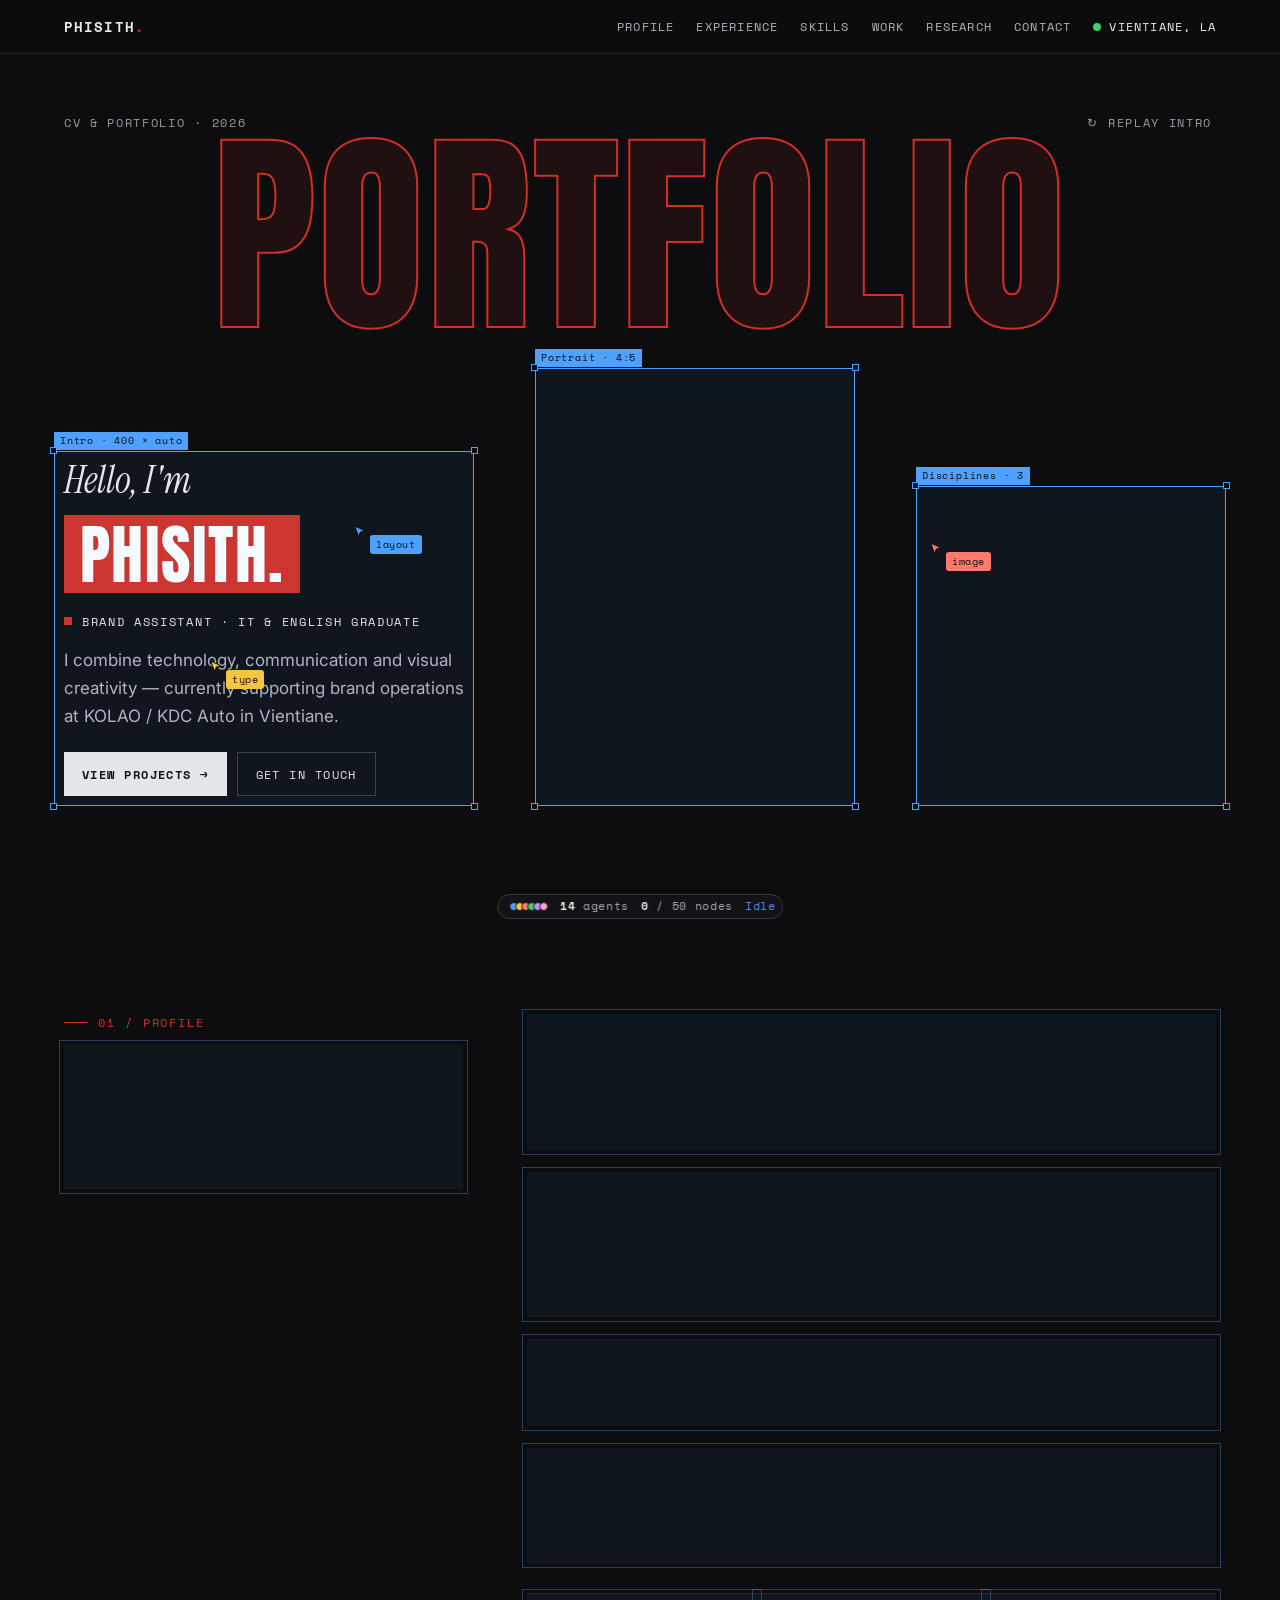
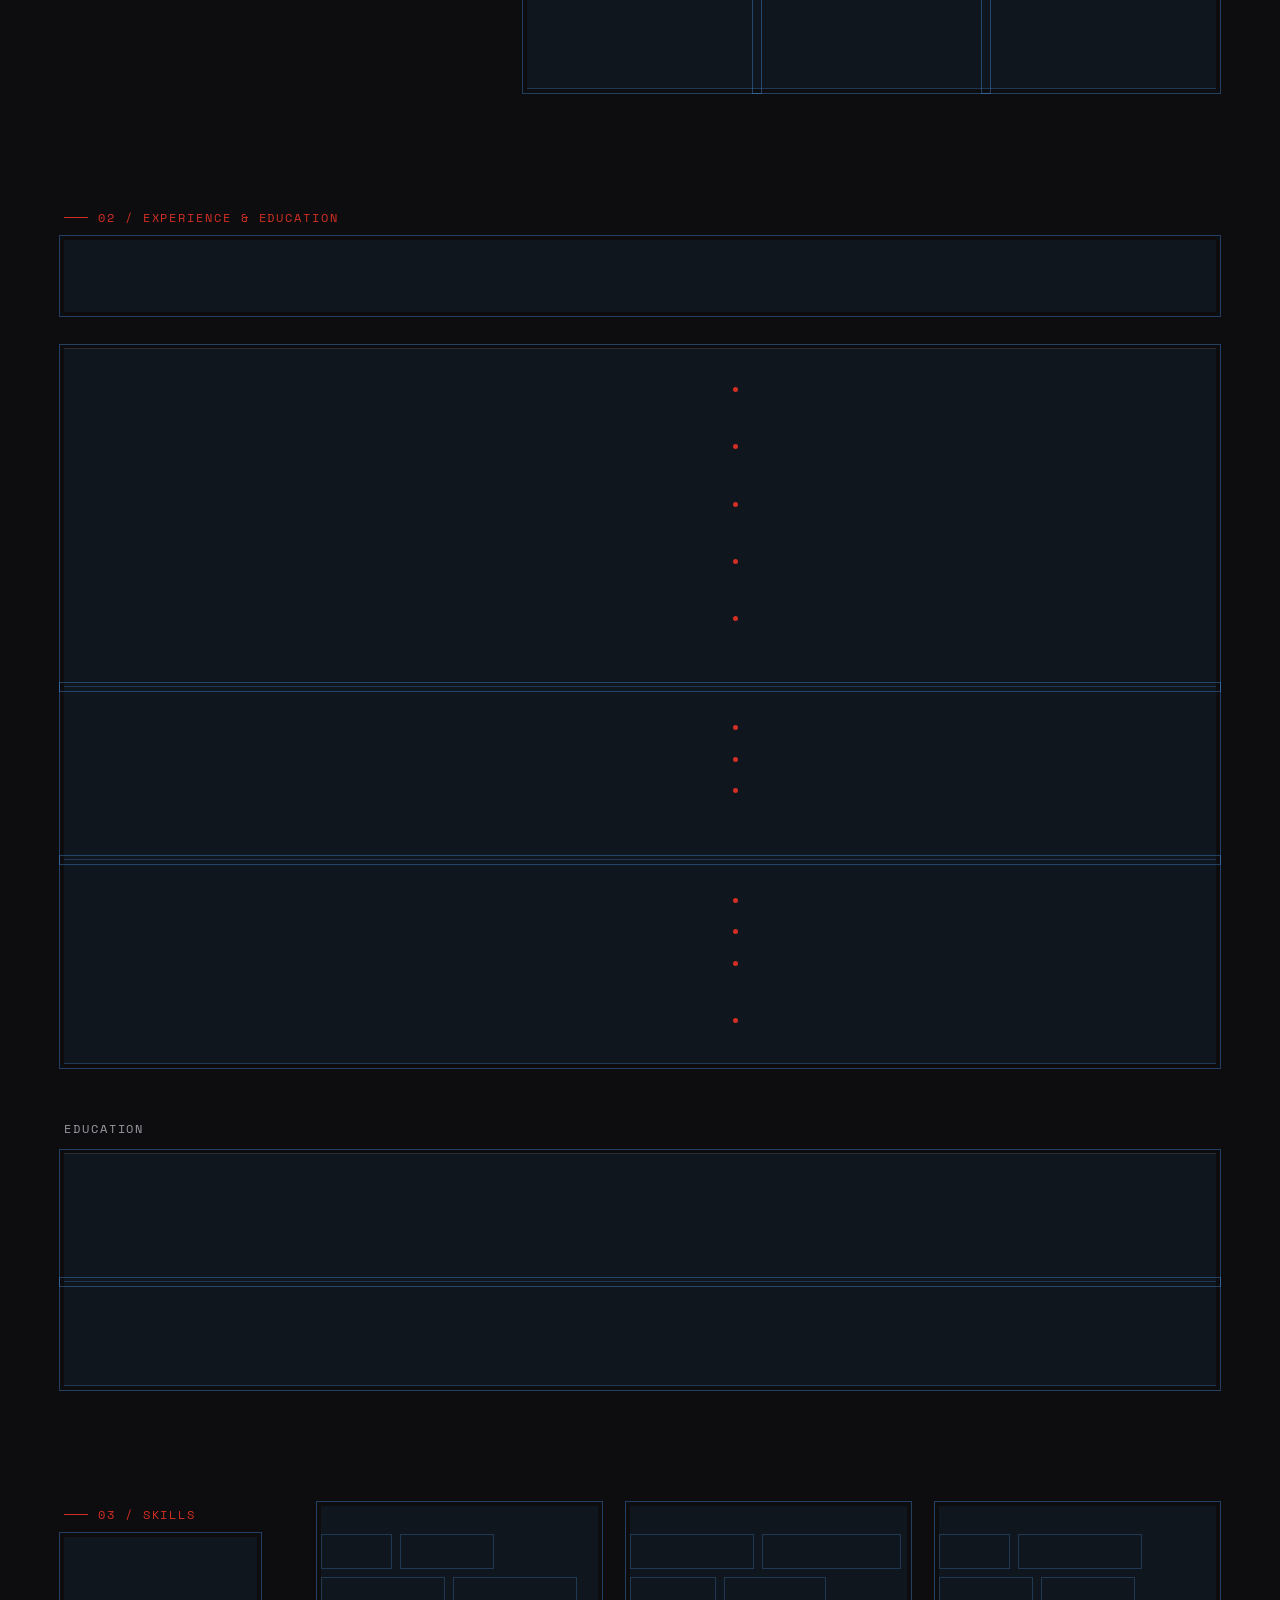
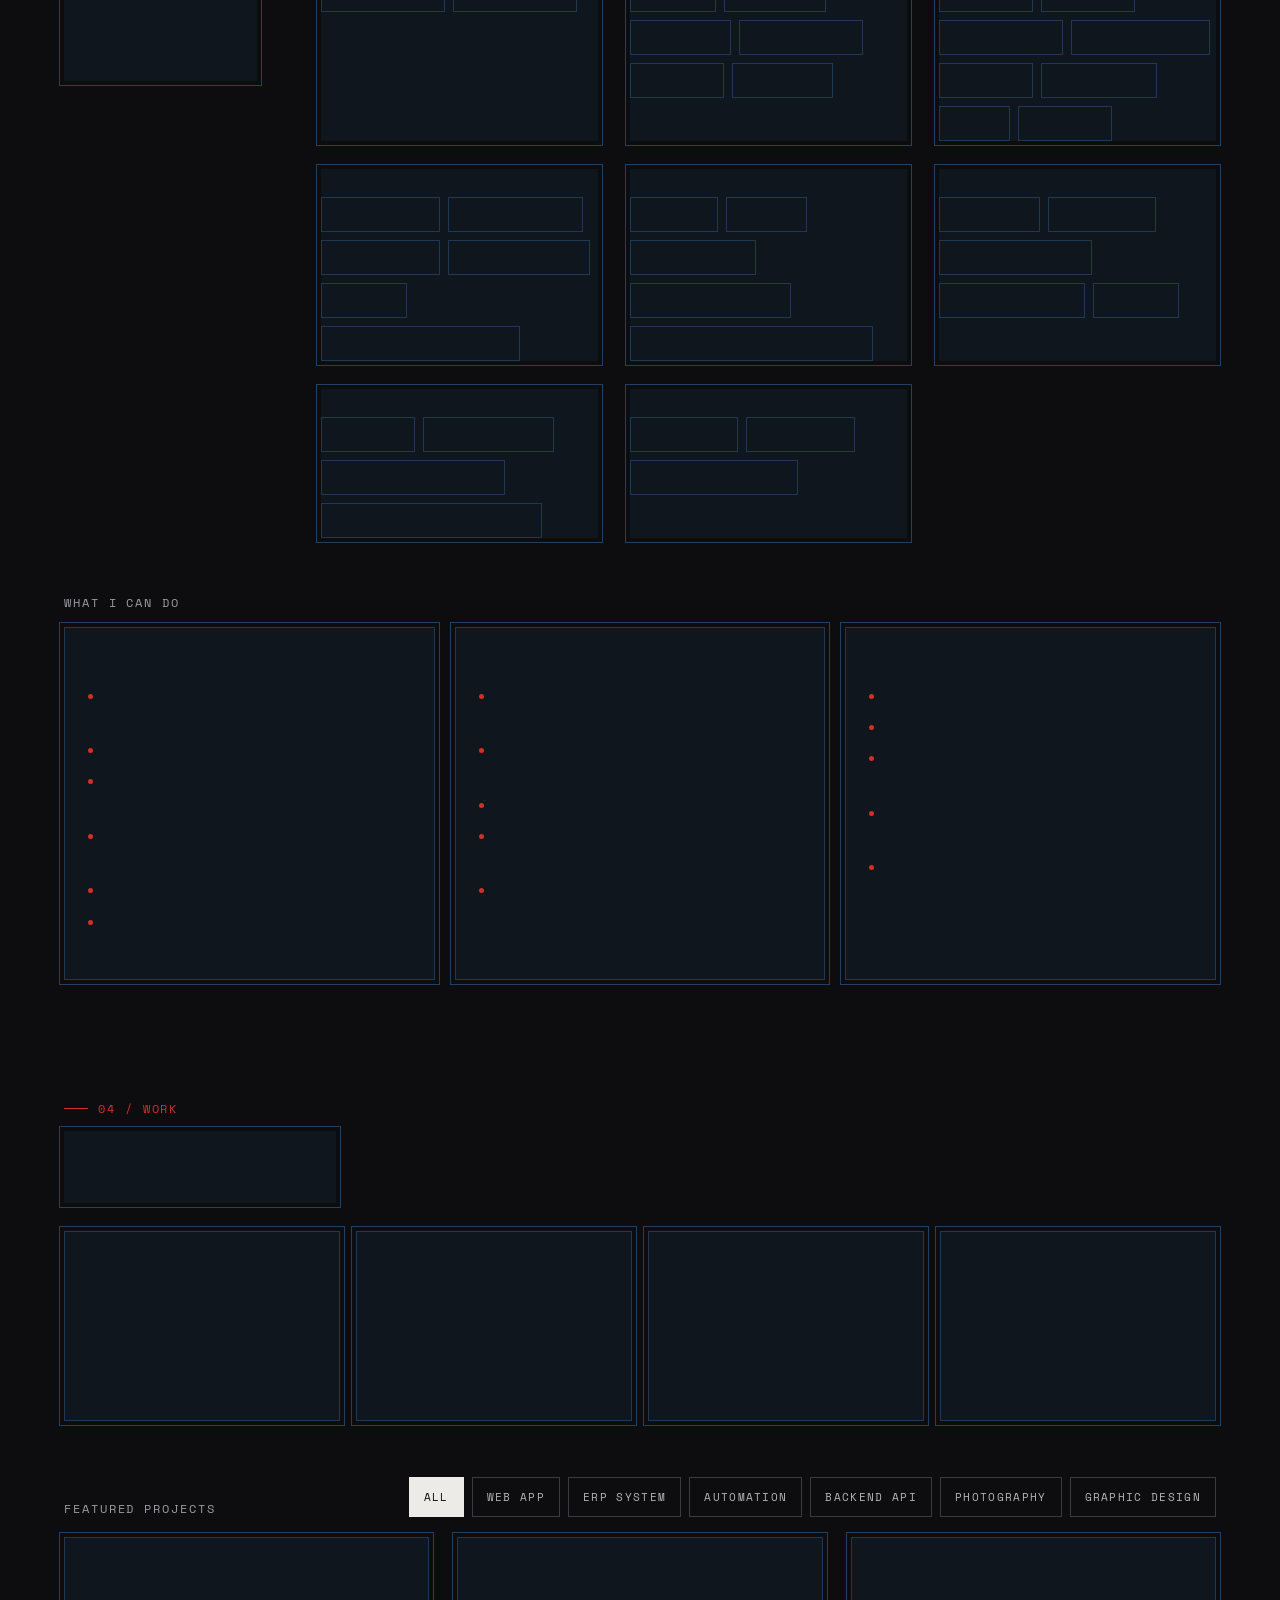
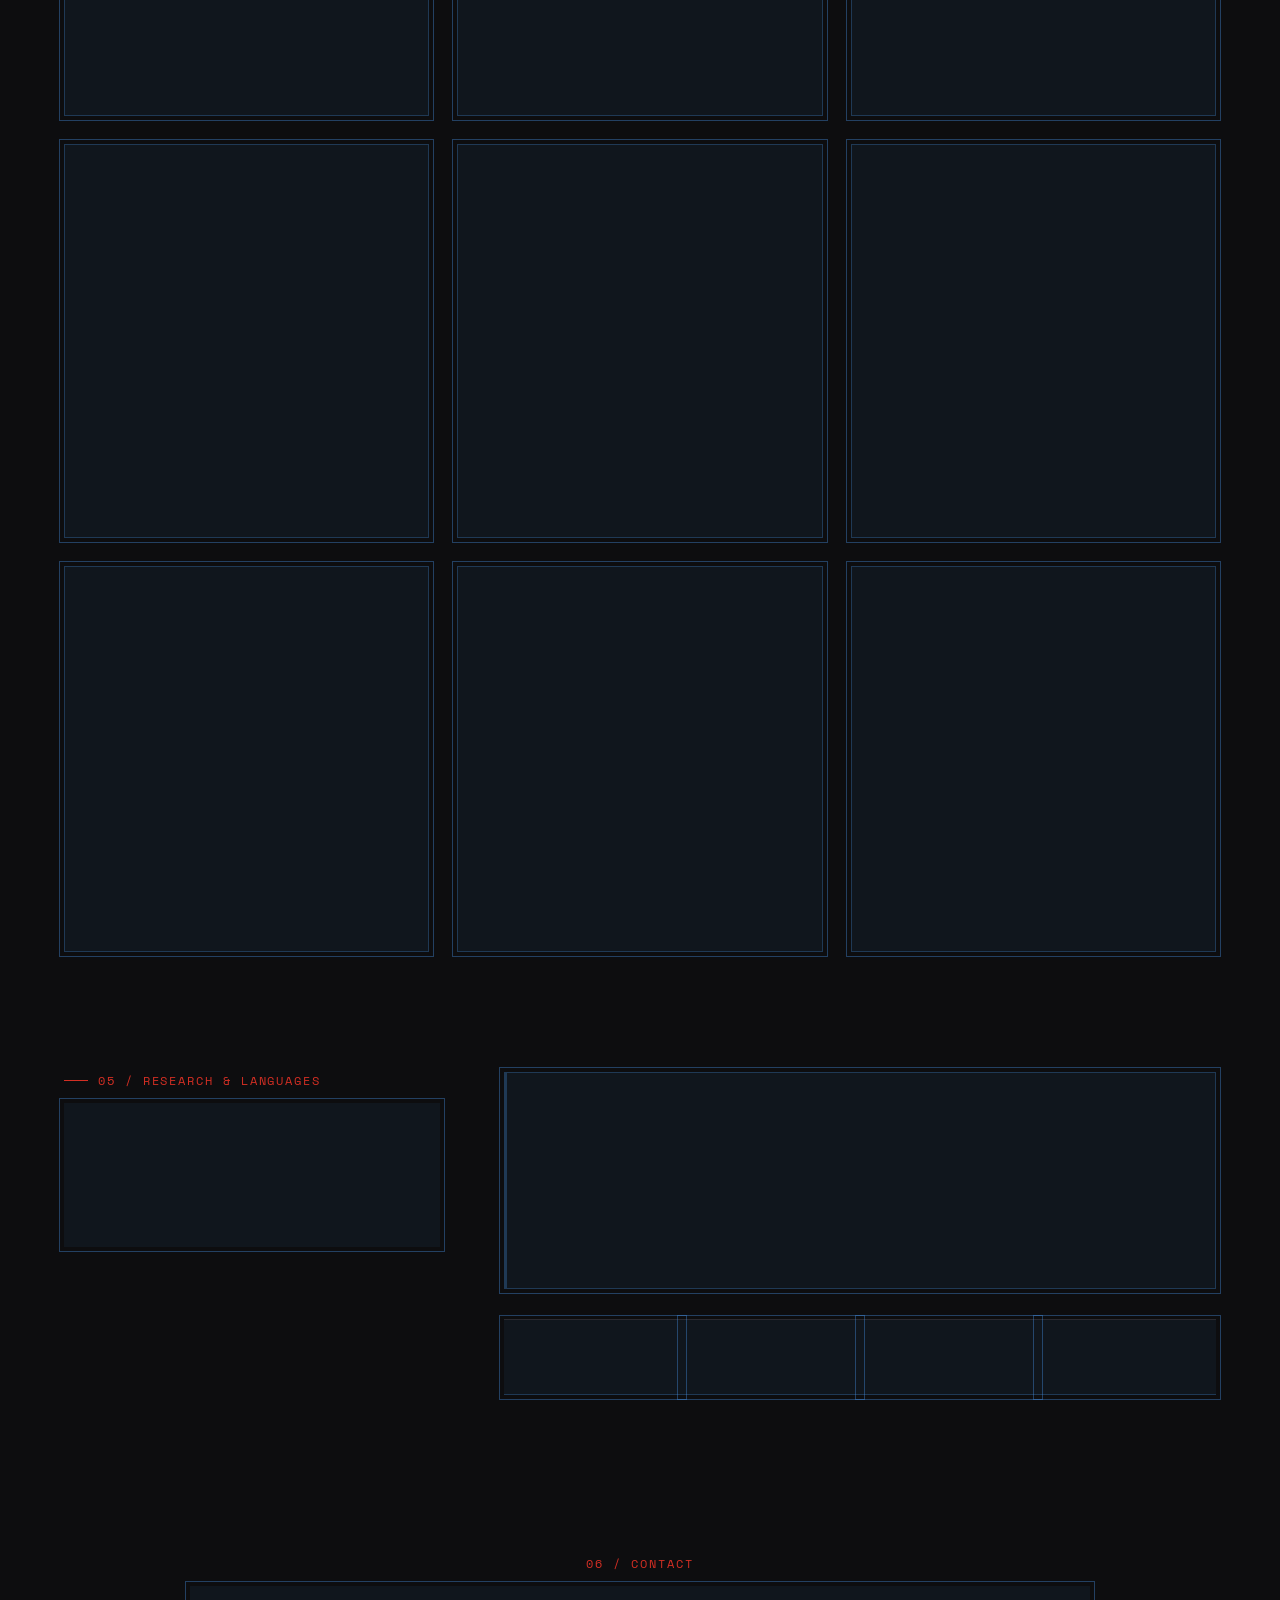
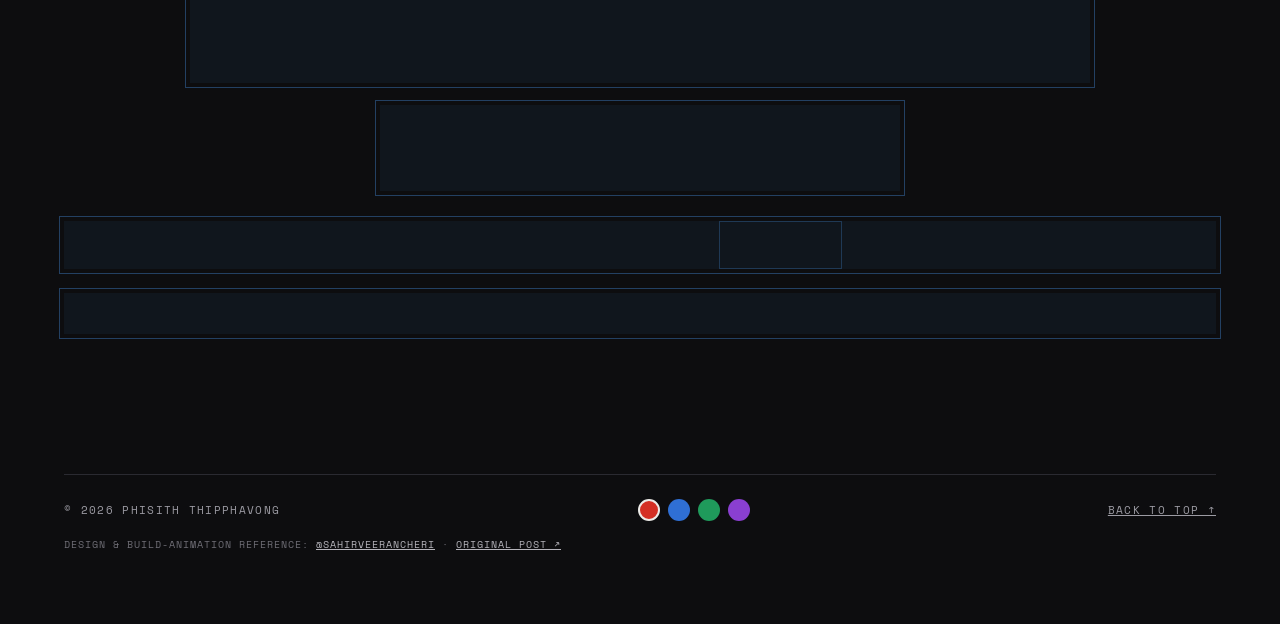
<file: index.html>
<!DOCTYPE html>
<html lang="en">
<head>
<meta charset="utf-8">
<meta name="viewport" content="width=device-width, initial-scale=1">
<title>Portfolio — Phisith Thipphavong</title>
<meta name="description" content="CV and portfolio of Phisith Thipphavong — Brand Assistant at KOLAO / KDC Auto with a background in Information Technology, English (EFL), photography and graphic design.">
<link rel="canonical" href="https://kiml3ank.github.io/portfolio/">
<link rel="icon" href="images/favicon.svg" type="image/svg+xml">
<meta name="theme-color" content="#0d0d0f">
<!-- Link preview (Facebook, Instagram, Messenger, WhatsApp, LinkedIn, X) -->
<meta property="og:type" content="website">
<meta property="og:site_name" content="Phisith Thipphavong — Portfolio">
<meta property="og:title" content="Portfolio — Phisith Thipphavong">
<meta property="og:description" content="CV and portfolio of Phisith Thipphavong — Brand Assistant at KOLAO / KDC Auto with a background in Information Technology, English (EFL), photography and graphic design.">
<meta property="og:url" content="https://kiml3ank.github.io/portfolio/">
<meta property="og:image" content="https://kiml3ank.github.io/portfolio/images/og-image.jpg">
<meta property="og:image:width" content="1200">
<meta property="og:image:height" content="630">
<meta property="og:image:alt" content="Phisith Thipphavong — CV and portfolio">
<meta name="twitter:card" content="summary_large_image">
<link rel="preconnect" href="https://fonts.googleapis.com">
<link rel="preconnect" href="https://fonts.gstatic.com" crossorigin>
<link href="https://fonts.googleapis.com/css2?family=Anton&family=Instrument+Serif:ital@1&family=Inter:wght@400;500;600&family=Space+Mono:wght@400;700&display=swap" rel="stylesheet">
<link rel="stylesheet" href="css/style.css?v=10">
<link rel="stylesheet" href="css/pages.css?v=10">
<link rel="stylesheet" href="css/icons.css?v=10">
<link rel="stylesheet" href="css/build-animation.css?v=10">
</head>
<body>
<a class="skip" href="#about">Skip to content</a>

<!-- NAV -->
<nav aria-label="Sections">
  <div class="nav-in">
    <a href="#top" class="brand">PHISITH<span>.</span></a>
    <button class="menu-btn" aria-expanded="false" aria-controls="navlinks">MENU ☰</button>
    <div class="nav-links" id="navlinks">
      <a href="#about">Profile</a>
      <a href="#experience">Experience</a>
      <a href="#skills">Skills</a>
      <a href="#work">Work</a>
      <a href="#research">Research</a>
      <a href="#contact">Contact</a>
      <span class="status"><i></i>Vientiane, LA</span>
    </div>
  </div>
</nav>

<main>

<!-- HERO -->
<header id="top" class="hero" data-intro="5">
  <div class="bigword" aria-hidden="true">PORTFOLIO</div>
  <div class="loader" aria-hidden="true"><div class="ring" id="ring"></div><p>INITIALISING…</p></div>
  <div id="cursors" aria-hidden="true"></div>

  <div class="hero-top">
    <span>CV &amp; PORTFOLIO · <span id="year">[YEAR]</span></span>
    <button type="button" class="ghost-btn" id="replay">↻ REPLAY INTRO</button>
  </div>

  <div class="hero-grid">
    <div class="col-intro">
      <div class="sketch" aria-hidden="true"><b>Intro · 400 × auto</b><i></i><i></i><i></i><i></i></div>
      <div class="intro">
        <p class="hello">Hello, I'm</p>
        <h1>Phisith.</h1>
        <p class="role"><i></i>BRAND ASSISTANT · IT &amp; ENGLISH GRADUATE</p>
        <p class="lede">I combine technology, communication and visual creativity — currently supporting brand operations at KOLAO / KDC Auto in Vientiane.</p>
        <div class="btns">
          <a href="#work" class="btn btn-solid">VIEW PROJECTS →</a>
          <a href="#contact" class="btn btn-line">GET IN TOUCH</a>
        </div>
      </div>
    </div>

    <div class="col-photo">
      <div class="sketch" aria-hidden="true"><b>Portrait · 4:5</b><i></i><i></i><i></i><i></i></div>
      <div class="photo">
        <!-- Portrait: images/me.jpg. With JavaScript on, the 5 strips become slices of this photo and slide in to assemble it. -->
        <div class="photo-frame">
          <img src="images/me.jpg?v=10" alt="Portrait of Phisith Thipphavong" width="1010" height="1010">
          <div class="strip" style="top:0%;transition-delay:0s"></div>
          <div class="strip" style="top:20%;transition-delay:.07s"></div>
          <div class="strip" style="top:40%;transition-delay:.14s"></div>
          <div class="strip" style="top:60%;transition-delay:.21s"></div>
          <div class="strip" style="top:80%;transition-delay:.28s"></div>
          <span class="photo-label">PHISITH</span>
        </div>
        <p class="photo-cap"><span>PHISITH THIPPHAVONG</span><span>VIENTIANE</span></p>
      </div>
    </div>

    <div class="col-side">
      <div class="sketch" aria-hidden="true"><b>Disciplines · 3</b><i></i><i></i><i></i><i></i></div>
      <div class="side">
        <p class="kicker">WHAT I DO</p>
        <div class="svc"><p>Technology</p><p>Programming, web development and database systems</p></div>
        <div class="svc"><p>English &amp; Communication</p><p>Academic writing, research and multilingual teamwork</p></div>
        <div class="svc"><p>Photography &amp; Design</p><p>Event photography, graphics and social media content</p></div>
      </div>
    </div>
  </div>

  <div class="ticker">
    <div class="stats">
      <div><b data-count="3">3</b><span>DISCIPLINES</span></div>
      <div><b data-count="4">4</b><span>LANGUAGES</span></div>
      <div><b data-count="3" data-suffix=" yrs">3 yrs</b><span>STUDENT COUNCIL</span></div>
    </div>
    <a href="#about" class="scroll">SCROLL ↓</a>
  </div>
</header>

<!-- 01 PROFILE -->
<section id="about">
  <div class="frame" aria-hidden="true"><b>Building · Profile</b></div>
  <div class="split">
    <div>
      <p class="eyebrow"><i></i>01 / PROFILE</p>
      <h2>Professional<br>profile</h2>
    </div>
    <div class="about-body">
      <p class="bi big">A multidisciplinary graduate with an academic background in Information Technology and English as a Foreign Language (EFL), combining technical knowledge, communication abilities and creative skills.</p>
      <p class="bi small">I have knowledge and practical experience in programming, web development, database management and software technologies, alongside experience in brand operations, business reporting and cross-departmental coordination. I'm currently a Brand Assistant at KOLAO / KDC Auto, supporting brand activities, report preparation, promotional campaigns and departmental communication.</p>
      <p class="bi small">I'm driven by curiosity and a desire to keep discovering new paths. From student council work to an international internship in Vietnam, I thrive in new environments and I'm open to new roles and challenges beyond traditional IT paths.</p>
      <p class="bi small">I'm also experienced in photography, graphic design and digital content creation through university student organisation work. Adaptable, analytical, creative and detail-oriented, I bring technology, communication and visual creativity together to support organisational goals and business development.</p>
      <div class="facts">
        <div class="bi"><p>BASED IN</p><p>Vientiane, Laos</p></div>
        <div class="bi"><p>LANGUAGES</p><p>Lao · Thai · English · Vietnamese</p></div>
        <div class="bi"><p>CURRENTLY</p><p>Brand Assistant, KOLAO</p></div>
      </div>
    </div>
  </div>
</section>

<!-- 02 EXPERIENCE & EDUCATION -->
<section id="experience">
  <div class="frame" aria-hidden="true"><b>Building · Experience</b></div>
  <p class="eyebrow"><i></i>02 / EXPERIENCE &amp; EDUCATION</p>
  <h2>Experience</h2>
  <div class="jobs">
    <article class="bi job">
      <p class="when">OCT 2026 — NOW</p>
      <div><h3>Brand Assistant</h3><p class="place">KOLAO / KDC Auto · City T2, Vientiane</p></div>
      <ul class="note">
        <li>Prepare brand reports, Excel spreadsheets and business documentation to support department operations.</li>
        <li>Coordinate with sales teams and other departments to support brand-related activities.</li>
        <li>Help plan and run promotional activities, marketing campaigns and brand events.</li>
        <li>Support cross-functional collaboration so department activities run smoothly.</li>
        <li>Organise and maintain brand information for reporting and daily operations.</li>
      </ul>
    </article>
    <article class="bi job">
      <p class="when">FEB 2026 — APR 2026<br>3 MONTHS</p>
      <div><h3>F&amp;B Intern — Waiter</h3><p class="place">F&amp;B Department · Meliá Vinpearl Quang Binh, Vietnam</p></div>
      <ul class="note">
        <li>Assisted with daily restaurant and buffet operations.</li>
        <li>Worked with team members during busy service periods.</li>
        <li>Communicated with customers and supported day-to-day operations.</li>
      </ul>
    </article>
    <article class="bi job">
      <p class="when">2023 — 2026</p>
      <div><h3>Media Team — Student Council</h3><p class="place">Quang Binh University</p></div>
      <ul class="note">
        <li>Took part in Student Council activities for three years.</li>
        <li>Photographed university events and activities.</li>
        <li>Designed graphics and posts for the Student Council Facebook page.</li>
        <li>Worked with other members to prepare content for students.</li>
      </ul>
    </article>
  </div>

  <p class="sub-eyebrow">EDUCATION</p>
  <div class="jobs">
    <article class="bi job">
      <p class="when">2022 — 2026</p>
      <div><h3>Bachelor of English as a Foreign Language</h3><p class="place">Quang Binh University · GPA 3.35</p></div>
      <p class="note">English communication, academic writing, research and presentation. Graduation thesis on willingness to communicate and classroom interaction.</p>
    </article>
    <article class="bi job">
      <p class="when">2023 — 2027</p>
      <div><h3>Bachelor of Information Technology (IT)</h3><p class="place">Quang Binh University · in progress</p></div>
      <p class="note">Software development, programming, web technologies and database systems.</p>
    </article>
  </div>
</section>

<!-- 03 SKILLS (no levels — just what I know and can do) -->
<section id="skills">
  <div class="frame" aria-hidden="true"><b>Building · Skills</b></div>
  <div class="split">
    <div>
      <p class="eyebrow"><i></i>03 / SKILLS</p>
      <h2>What I<br>know</h2>
    </div>
    <div class="skill-groups">
      <div class="bi sgroup" data-label="skills"><p class="sg-title">PROGRAMMING</p><div class="chips"><span data-icon="cpp">C++</span><span data-icon="python">Python</span><span data-icon="javascript">JavaScript</span><span data-icon="typescript">TypeScript</span></div></div>
      <div class="bi sgroup" data-label="skills"><p class="sg-title">WEB DEVELOPMENT</p><div class="chips"><span data-icon="html">HTML / CSS</span><span data-icon="tailwind">Tailwind CSS</span><span data-icon="react">React</span><span data-icon="next">Next.js</span><span data-icon="node">Node.js</span><span data-icon="express">Express.js</span><span data-icon="django">Django</span><span data-icon="fastapi">FastAPI</span></div></div>
      <div class="bi sgroup" data-label="skills"><p class="sg-title">DATABASE &amp; TOOLS</p><div class="chips"><span data-icon="db">SQL</span><span data-icon="postgresql">PostgreSQL</span><span data-icon="db">SQLite</span><span data-icon="prisma">Prisma</span><span data-icon="sqlalchemy">SQLAlchemy</span><span data-icon="github">Git / GitHub</span><span data-icon="docker">Docker</span><span data-icon="api">REST APIs</span><span data-icon="jwt">JWT</span><span data-icon="pytest">pytest</span></div></div>
      <div class="bi sgroup" data-label="skills"><p class="sg-title">CREATIVE</p><div class="chips"><span data-badge="Ps" style="--brand:#31a8ff">Photoshop</span><span data-badge="Ai" style="--brand:#ff9a00">Illustrator</span><span data-badge="Lr" style="--brand:#31a8ff">Lightroom</span><span data-badge="Pr" style="--brand:#9999ff">Premiere Pro</span><span data-icon="canva">Canva</span><span data-icon="camera">Photography / camera</span></div></div>
      <div class="bi sgroup" data-label="skills"><p class="sg-title">OFFICE &amp; BUSINESS</p><div class="chips"><span data-badge="X" style="--brand:#21a366">Excel</span><span data-badge="W" style="--brand:#2b7cd3">Word</span><span data-badge="P" style="--brand:#d35230">PowerPoint</span><span data-icon="chart">Brand reporting</span><span data-icon="python">Report automation (Python)</span></div></div>
      <div class="bi sgroup" data-label="skills"><p class="sg-title">PEOPLE &amp; BUSINESS</p><div class="chips"><span>Management</span><span>Negotiation</span><span>Critical thinking</span><span>Customer service</span><span>Teamwork</span></div></div>
      <div class="bi sgroup" data-label="skills"><p class="sg-title">AI TOOLS</p><div class="chips"><span data-icon="claude">Claude</span><span data-icon="claude">Claude Code</span><span data-icon="ai">Prompt engineering</span><span data-icon="ai">AI-assisted development</span></div></div>
      <div class="bi sgroup" data-label="skills"><p class="sg-title">INTERESTS</p><div class="chips"><span>POS systems</span><span>ERP systems</span><span>Business automation</span></div></div>
    </div>
  </div>

  <p class="sub-eyebrow">WHAT I CAN DO</p>
  <div class="cando">
    <div class="bi" data-label="list">
      <h3>Technology</h3>
      <ul>
        <li>Build frontend and backend web applications</li>
        <li>Design databases and write SQL queries</li>
        <li>Work with client-server architecture and REST APIs</li>
        <li>Plan applications, design features and solve problems</li>
        <li>Apply technology to business operations</li>
        <li>Use AI tools (Claude, Claude Code) to plan, build and review code</li>
      </ul>
    </div>
    <div class="bi" data-label="list">
      <h3>English &amp; Communication</h3>
      <ul>
        <li>Communicate clearly in English, in speech and in writing</li>
        <li>Do academic writing, research and information analysis</li>
        <li>Present and report on findings</li>
        <li>Write English documentation and professional correspondence</li>
        <li>Work across cultures and teams</li>
      </ul>
    </div>
    <div class="bi" data-label="list">
      <h3>Photography &amp; Design</h3>
      <ul>
        <li>Photograph events and activities</li>
        <li>Compose and frame shots that tell a story</li>
        <li>Design graphics for social media and promotions</li>
        <li>Create digital content and visual communication</li>
        <li>Edit and post-process photos</li>
      </ul>
    </div>
  </div>
</section>

<!-- 04 WORK: links to the work pages + featured projects (edit in js/content.js) -->
<section id="work">
  <div class="frame" aria-hidden="true"><b>Building · Work</b></div>
  <div class="work-head">
    <div>
      <p class="eyebrow"><i></i>04 / WORK</p>
      <h2>My work</h2>
    </div>
  </div>
  <div class="areas">
    <a class="bi area" href="dev.html" data-label="page"><span class="area-num">01</span><b>Developer</b><span class="area-note">Web apps, APIs &amp; automation</span><span class="area-go">OPEN PAGE →</span></a>
    <a class="bi area" href="graphic.html" data-label="page"><span class="area-num">02</span><b>Graphic design</b><span class="area-note">Social media graphics &amp; posts</span><span class="area-go">OPEN PAGE →</span></a>
    <a class="bi area" href="photography.html" data-label="page"><span class="area-num">03</span><b>Photography</b><span class="area-note">Events, people &amp; activities</span><span class="area-go">OPEN PAGE →</span></a>
    <a class="bi area" href="barista.html" data-label="page"><span class="area-num">04</span><b>Barista</b><span class="area-note">Coffee &amp; drinks</span><span class="area-go">OPEN PAGE →</span></a>
  </div>
  <div class="work-head work-head-sub">
    <p class="sub-eyebrow">FEATURED PROJECTS</p>
    <div class="filters" role="group" aria-label="Filter projects" id="filters"></div>
  </div>
  <div class="projects" id="projects"></div>
</section>

<!-- 05 RESEARCH & LANGUAGES -->
<section id="research">
  <div class="frame" aria-hidden="true"><b>Building · Research</b></div>
  <div class="split">
    <div>
      <p class="eyebrow"><i></i>05 / RESEARCH &amp; LANGUAGES</p>
      <h2>Research<br>&amp; languages</h2>
    </div>
    <div class="about-body">
      <article class="bi thesis" data-label="research">
        <p class="sg-title">UNDERGRADUATE RESEARCH · QUANG BINH UNIVERSITY</p>
        <h3>An Investigation into the Relationship between Willingness to Communicate and Classroom Interaction among English-majored Students at Quang Binh University</h3>
        <p>Research focus: English communication, student participation and classroom interaction.</p>
      </article>
      <div class="facts langs">
        <div class="bi"><p>LAO</p><p>Native</p></div>
        <div class="bi"><p>THAI</p><p>Fluent</p></div>
        <div class="bi"><p>ENGLISH</p><p>Conversational</p></div>
        <div class="bi"><p>VIETNAMESE</p><p>Conversational</p></div>
      </div>
    </div>
  </div>
</section>

<!-- 06 CONTACT -->
<section id="contact" class="contact">
  <div class="frame" aria-hidden="true"><b>Building · Contact</b></div>
  <p class="eyebrow">06 / CONTACT</p>
  <h2>Let's work <span class="hl">together</span></h2>
  <p class="bi lead">Open to roles and projects in technology, brand and communication, creative work and hospitality. I'd love to hear from you.</p>
  <div class="mail-row bi" data-label="cta">
    <a class="mail" id="mail" href="mailto:Kimbank258@gmail.com">
      <svg aria-hidden="true" width="18" height="18" viewBox="0 0 24 24" fill="none" stroke="currentColor" stroke-width="2" stroke-linecap="round" stroke-linejoin="round"><rect x="3" y="5" width="18" height="14" rx="2"/><path d="M3 7l9 6 9-6"/></svg>
      <span class="mail-text">KIMBANK258@GMAIL.COM</span></a>
    <button type="button" class="copy" id="copy">COPY EMAIL</button>
  </div>
  <div class="bi socials">
    <a href="tel:+8562098308033">+856 20 9830 8033</a>
    <a href="https://github.com/Kiml3ank" target="_blank" rel="noopener">GITHUB ↗</a>
  </div>
</section>

<footer>
  <span>© <span class="yr">[YEAR]</span> PHISITH THIPPHAVONG</span>
  <div class="swatches" role="group" aria-label="Accent colour" id="swatches"></div>
  <a href="#top">BACK TO TOP ↑</a>
  <p class="credit">Design &amp; build-animation reference:
    <a href="https://www.instagram.com/sahirveerancheri/" target="_blank" rel="noopener">@sahirveerancheri</a> ·
    <a href="https://www.instagram.com/p/DfWWldaTQTz/" target="_blank" rel="noopener">original post ↗</a></p>
</footer>
</main>

<dialog id="modal" aria-labelledby="m-title">
  <button class="modal-close" id="m-close" aria-label="Close">✕</button>
  <div class="thumb modal-thumb" id="m-thumb">[PROJECT IMAGE]</div>
  <div class="modal-body">
    <span class="kind mono" id="m-kind" style="font-size:11px;letter-spacing:.12em;color:var(--muted)"></span>
    <h3 id="m-title"></h3>
    <p id="m-desc"></p>
    <div class="chips m-stack" id="m-stack"></div>
    <a class="btn btn-line" id="m-link" href="#" target="_blank" rel="noopener">VIEW PROJECT ↗</a>
  </div>
</dialog>

<div class="toast" id="toast" role="status" aria-live="polite"></div>

<script src="js/content.js?v=10" defer></script>
<script src="js/main.js?v=10" defer></script>
</body>
</html>
</file>
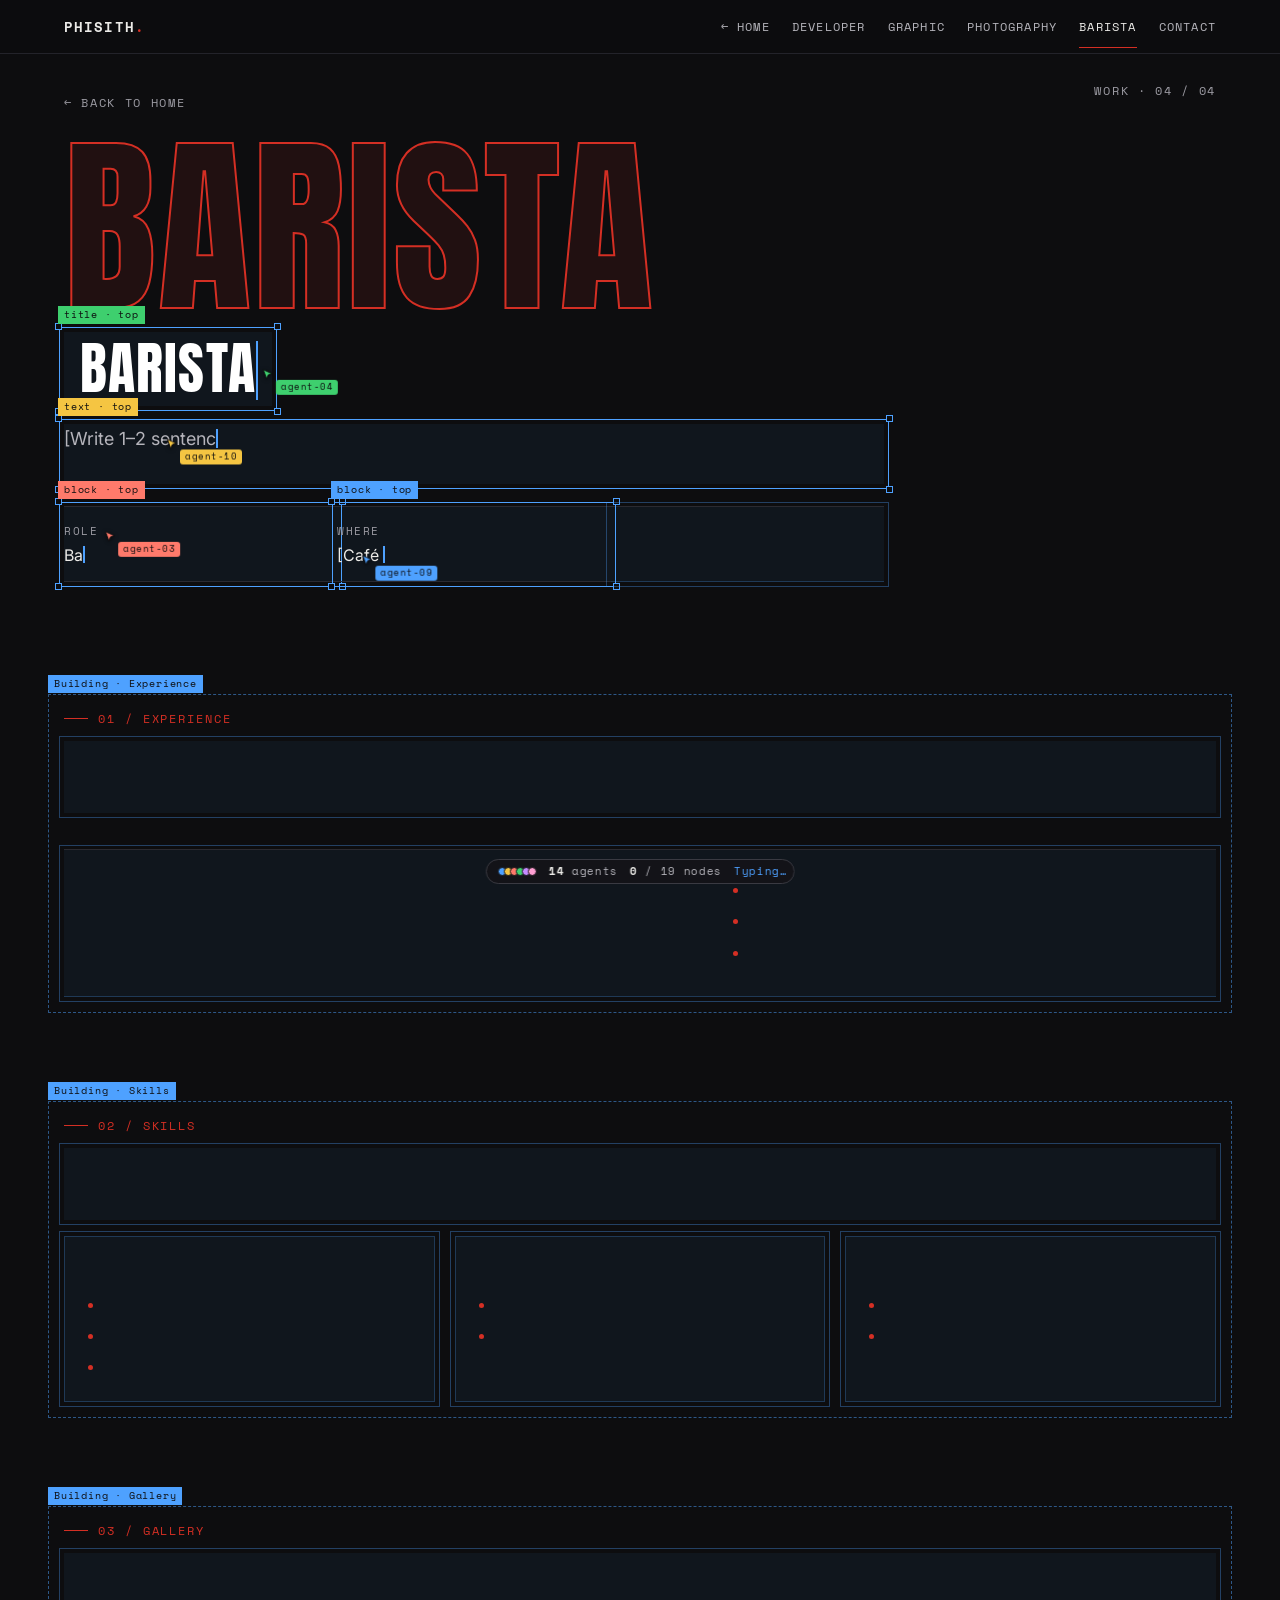
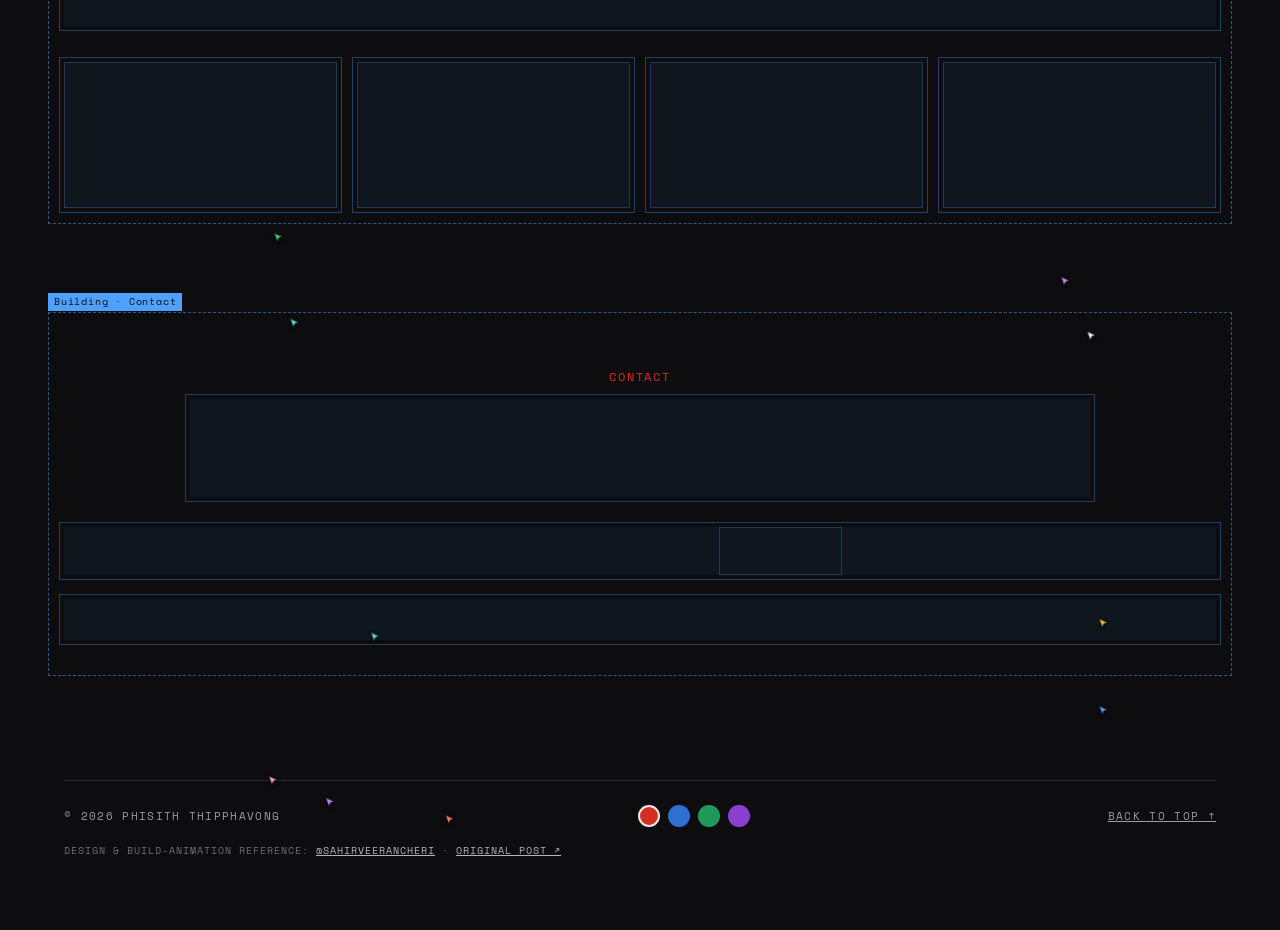
<file: barista.html>
<!DOCTYPE html>
<html lang="en">
<head>
<meta charset="utf-8">
<meta name="viewport" content="width=device-width, initial-scale=1">
<title>Barista — Phisith Thipphavong</title>
<meta name="description" content="Barista work by Phisith Thipphavong: coffee and drinks.">
<link rel="canonical" href="https://kiml3ank.github.io/portfolio/barista.html">
<link rel="icon" href="images/favicon.svg" type="image/svg+xml">
<meta name="theme-color" content="#0d0d0f">
<!-- Link preview (Facebook, Instagram, Messenger, WhatsApp, LinkedIn, X) -->
<meta property="og:type" content="website">
<meta property="og:site_name" content="Phisith Thipphavong — Portfolio">
<meta property="og:title" content="Barista — Phisith Thipphavong">
<meta property="og:description" content="Barista work by Phisith Thipphavong: coffee and drinks.">
<meta property="og:url" content="https://kiml3ank.github.io/portfolio/barista.html">
<meta property="og:image" content="https://kiml3ank.github.io/portfolio/images/og-image.jpg">
<meta property="og:image:width" content="1200">
<meta property="og:image:height" content="630">
<meta property="og:image:alt" content="Phisith Thipphavong — CV and portfolio">
<meta name="twitter:card" content="summary_large_image">
<link rel="preconnect" href="https://fonts.googleapis.com">
<link rel="preconnect" href="https://fonts.gstatic.com" crossorigin>
<link href="https://fonts.googleapis.com/css2?family=Anton&family=Instrument+Serif:ital@1&family=Inter:wght@400;500;600&family=Space+Mono:wght@400;700&display=swap" rel="stylesheet">
<link rel="stylesheet" href="css/style.css?v=10">
<link rel="stylesheet" href="css/pages.css?v=10">
<link rel="stylesheet" href="css/icons.css?v=10">
<link rel="stylesheet" href="css/build-animation.css?v=10">
</head>
<body data-page="barista">
<a class="skip" href="#main-content">Skip to content</a>

<nav aria-label="Pages">
  <div class="nav-in">
    <a href="index.html" class="brand">PHISITH<span>.</span></a>
    <button class="menu-btn" aria-expanded="false" aria-controls="navlinks">MENU ☰</button>
    <div class="nav-links" id="navlinks">
      <a href="index.html">← Home</a>
      <a href="dev.html">Developer</a>
      <a href="graphic.html">Graphic</a>
      <a href="photography.html">Photography</a>
      <a href="barista.html" class="active" aria-current="page">Barista</a>
      <a href="#contact">Contact</a>
    </div>
  </div>
</nav>

<main id="main-content">

<header id="top" class="page-hero">
  <div class="frame" aria-hidden="true"><b>Building · Intro</b></div>
  <div class="page-hero-top">
    <a href="index.html" class="back">← BACK TO HOME</a>
    <span>WORK · 04 / 04</span>
  </div>
  <div class="page-word" aria-hidden="true">BARISTA</div>
  <div class="page-intro">
    <h1 class="page-title bi" data-label="title">Barista</h1>
    <p class="lede bi">[Write 1–2 sentences about your barista work: where you worked, what you made, and what you enjoy about coffee.]</p>
    <div class="facts">
      <div class="bi"><p>ROLE</p><p>Barista</p></div>
      <div class="bi"><p>WHERE</p><p>[Café name, City]</p></div>
      <div class="bi"><p>WHEN</p><p>[Month Year — Month Year]</p></div>
    </div>
  </div>
</header>

<section id="experience">
  <div class="frame" aria-hidden="true"><b>Building · Experience</b></div>
  <p class="eyebrow"><i></i>01 / EXPERIENCE</p>
  <h2>Behind the bar</h2>
  <div class="jobs">
    <article class="bi job">
      <p class="when">[YEAR — YEAR]</p>
      <div><h3>Barista</h3><p class="place">[Café name · City]</p></div>
      <ul class="note">
        <li>[What you did every day, e.g. prepared espresso drinks]</li>
        <li>[Something you were responsible for]</li>
        <li>[Something you are proud of]</li>
      </ul>
    </article>
  </div>
</section>

<section id="skills">
  <div class="frame" aria-hidden="true"><b>Building · Skills</b></div>
  <p class="eyebrow"><i></i>02 / SKILLS</p>
  <h2>What I can do</h2>
  <div class="cando">
    <div class="bi" data-label="list">
      <h3>Coffee</h3>
      <ul>
        <li>[Espresso / coffee preparation]</li>
        <li>[Milk steaming / latte art]</li>
        <li>[Brewing methods you know]</li>
      </ul>
    </div>
    <div class="bi" data-label="list">
      <h3>Drinks</h3>
      <ul>
        <li>[Tea / smoothies / other drinks]</li>
        <li>[Signature drinks you made]</li>
      </ul>
    </div>
    <div class="bi" data-label="list">
      <h3>Service</h3>
      <ul>
        <li>[Taking orders and serving customers]</li>
        <li>[Keeping the bar clean and stocked]</li>
      </ul>
    </div>
  </div>
</section>

<section id="gallery">
  <div class="frame" aria-hidden="true"><b>Building · Gallery</b></div>
  <p class="eyebrow"><i></i>03 / GALLERY</p>
  <h2>At the bar</h2>
  <div class="gallery" data-area="barista"></div>
</section>

<section id="contact" class="contact">
  <div class="frame" aria-hidden="true"><b>Building · Contact</b></div>
  <p class="eyebrow">CONTACT</p>
  <h2>Let's work <span class="hl">together</span></h2>
  <div class="mail-row bi" data-label="cta">
    <a class="mail" href="mailto:Kimbank258@gmail.com">
      <svg aria-hidden="true" width="18" height="18" viewBox="0 0 24 24" fill="none" stroke="currentColor" stroke-width="2" stroke-linecap="round" stroke-linejoin="round"><rect x="3" y="5" width="18" height="14" rx="2"/><path d="M3 7l9 6 9-6"/></svg>
      <span class="mail-text">KIMBANK258@GMAIL.COM</span></a>
    <button type="button" class="copy">COPY EMAIL</button>
  </div>
  <div class="bi socials">
    <a href="tel:+8562098308033">+856 20 9830 8033</a>
    <a href="https://github.com/Kiml3ank" target="_blank" rel="noopener">GITHUB ↗</a>
    <a href="index.html">FULL CV ↗</a>
  </div>
</section>

<footer>
  <span>© <span class="yr">[YEAR]</span> PHISITH THIPPHAVONG</span>
  <div class="swatches" role="group" aria-label="Accent colour" id="swatches"></div>
  <a href="#top">BACK TO TOP ↑</a>
  <p class="credit">Design &amp; build-animation reference:
    <a href="https://www.instagram.com/sahirveerancheri/" target="_blank" rel="noopener">@sahirveerancheri</a> ·
    <a href="https://www.instagram.com/p/DfWWldaTQTz/" target="_blank" rel="noopener">original post ↗</a></p>
</footer>
</main>

<dialog id="modal" aria-labelledby="m-title">
  <button class="modal-close" id="m-close" aria-label="Close">✕</button>
  <div class="thumb modal-thumb" id="m-thumb"></div>
  <div class="modal-body">
    <span class="kind mono" id="m-kind" style="font-size:11px;letter-spacing:.12em;color:var(--muted)"></span>
    <h3 id="m-title"></h3>
    <p id="m-desc"></p>
    <div class="chips m-stack" id="m-stack"></div>
    <a class="btn btn-line" id="m-link" href="#" target="_blank" rel="noopener">VIEW PROJECT ↗</a>
  </div>
</dialog>

<div class="toast" id="toast" role="status" aria-live="polite"></div>

<script src="js/content.js?v=10" defer></script>
<script src="js/main.js?v=10" defer></script>
</body>
</html>
</file>
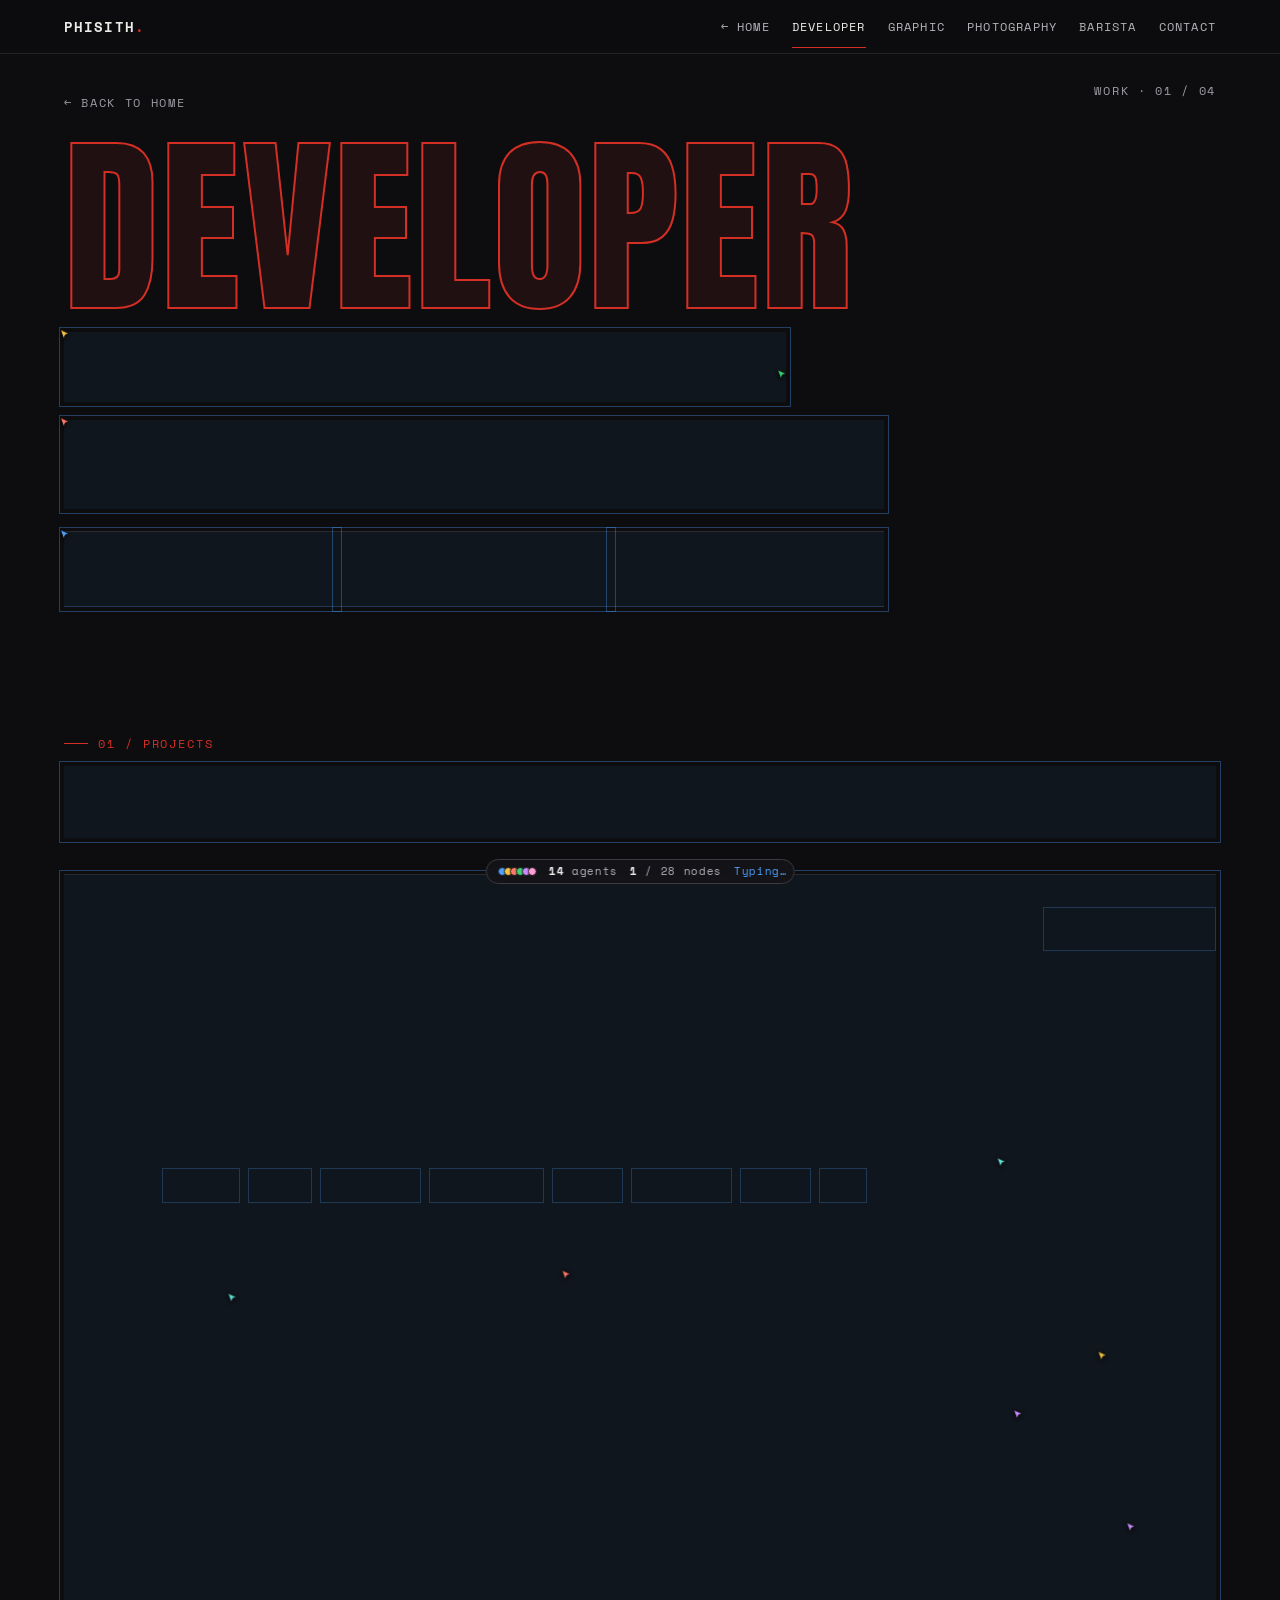
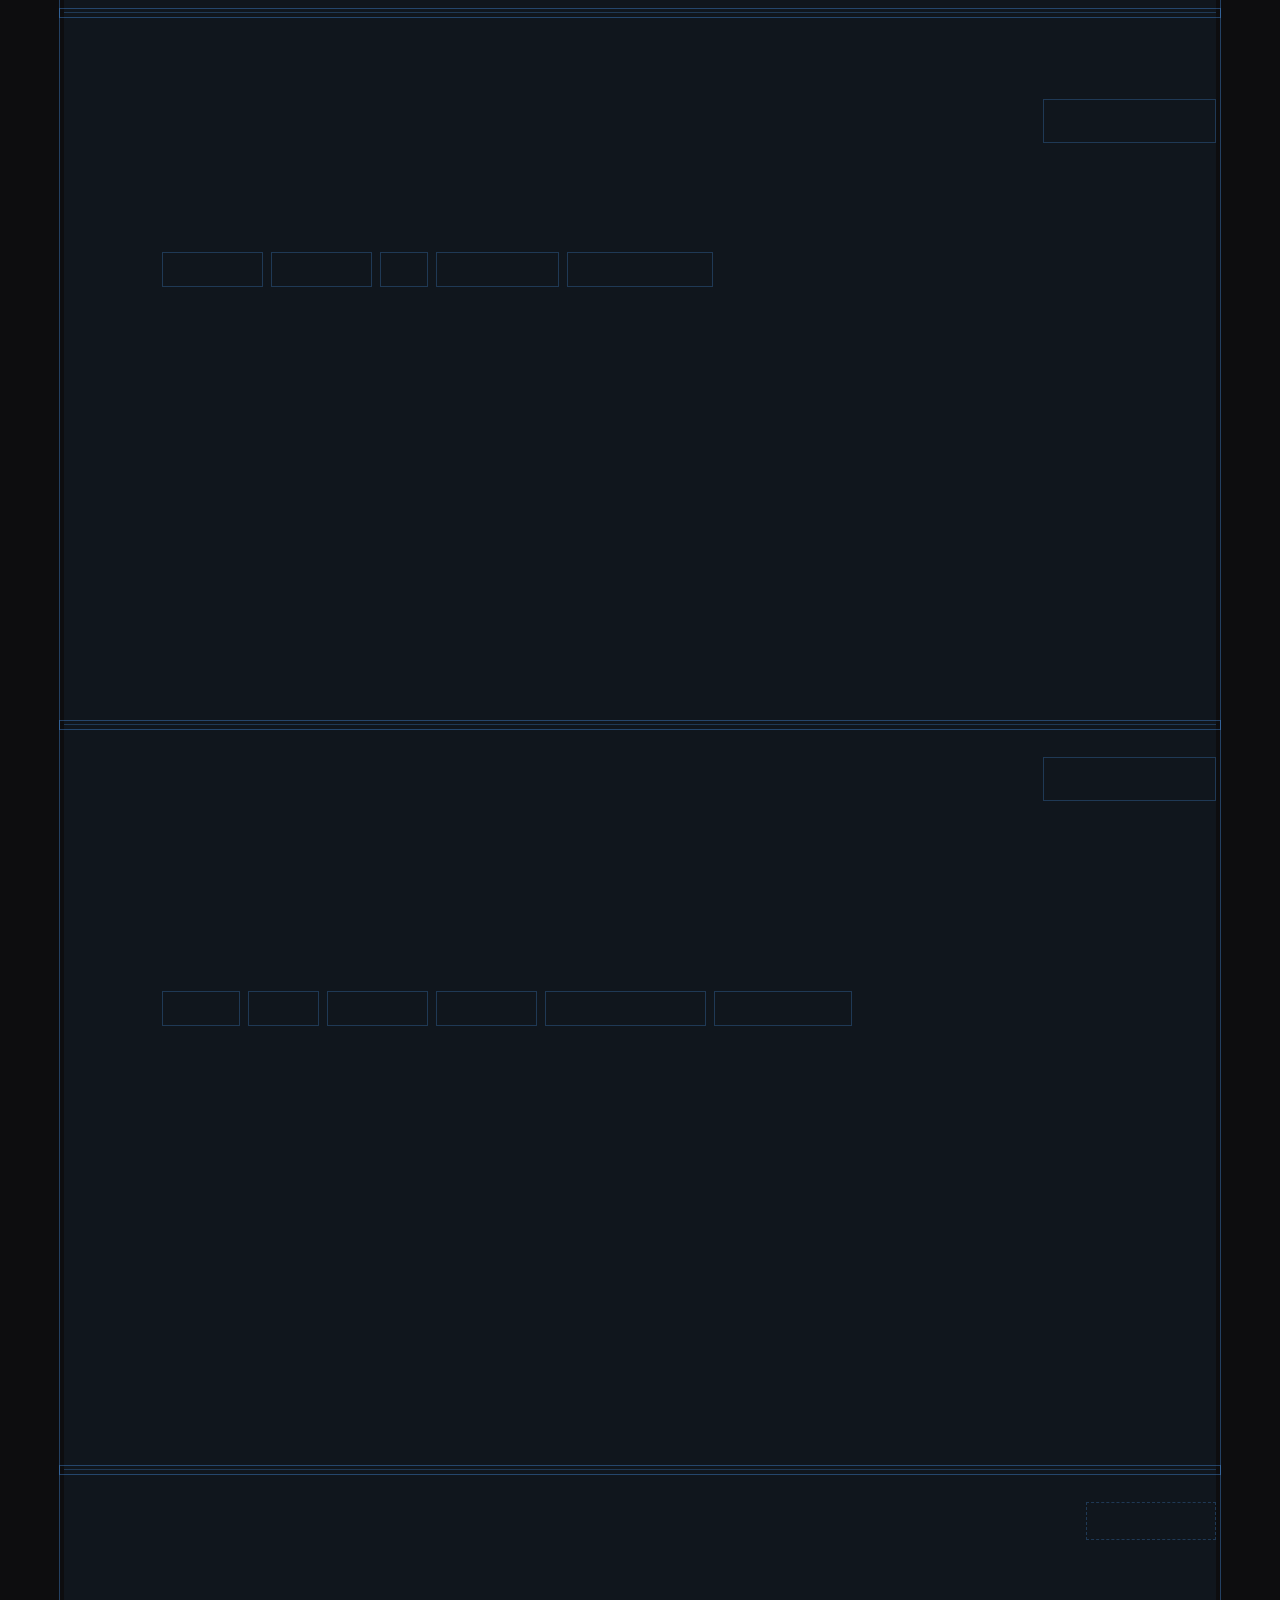
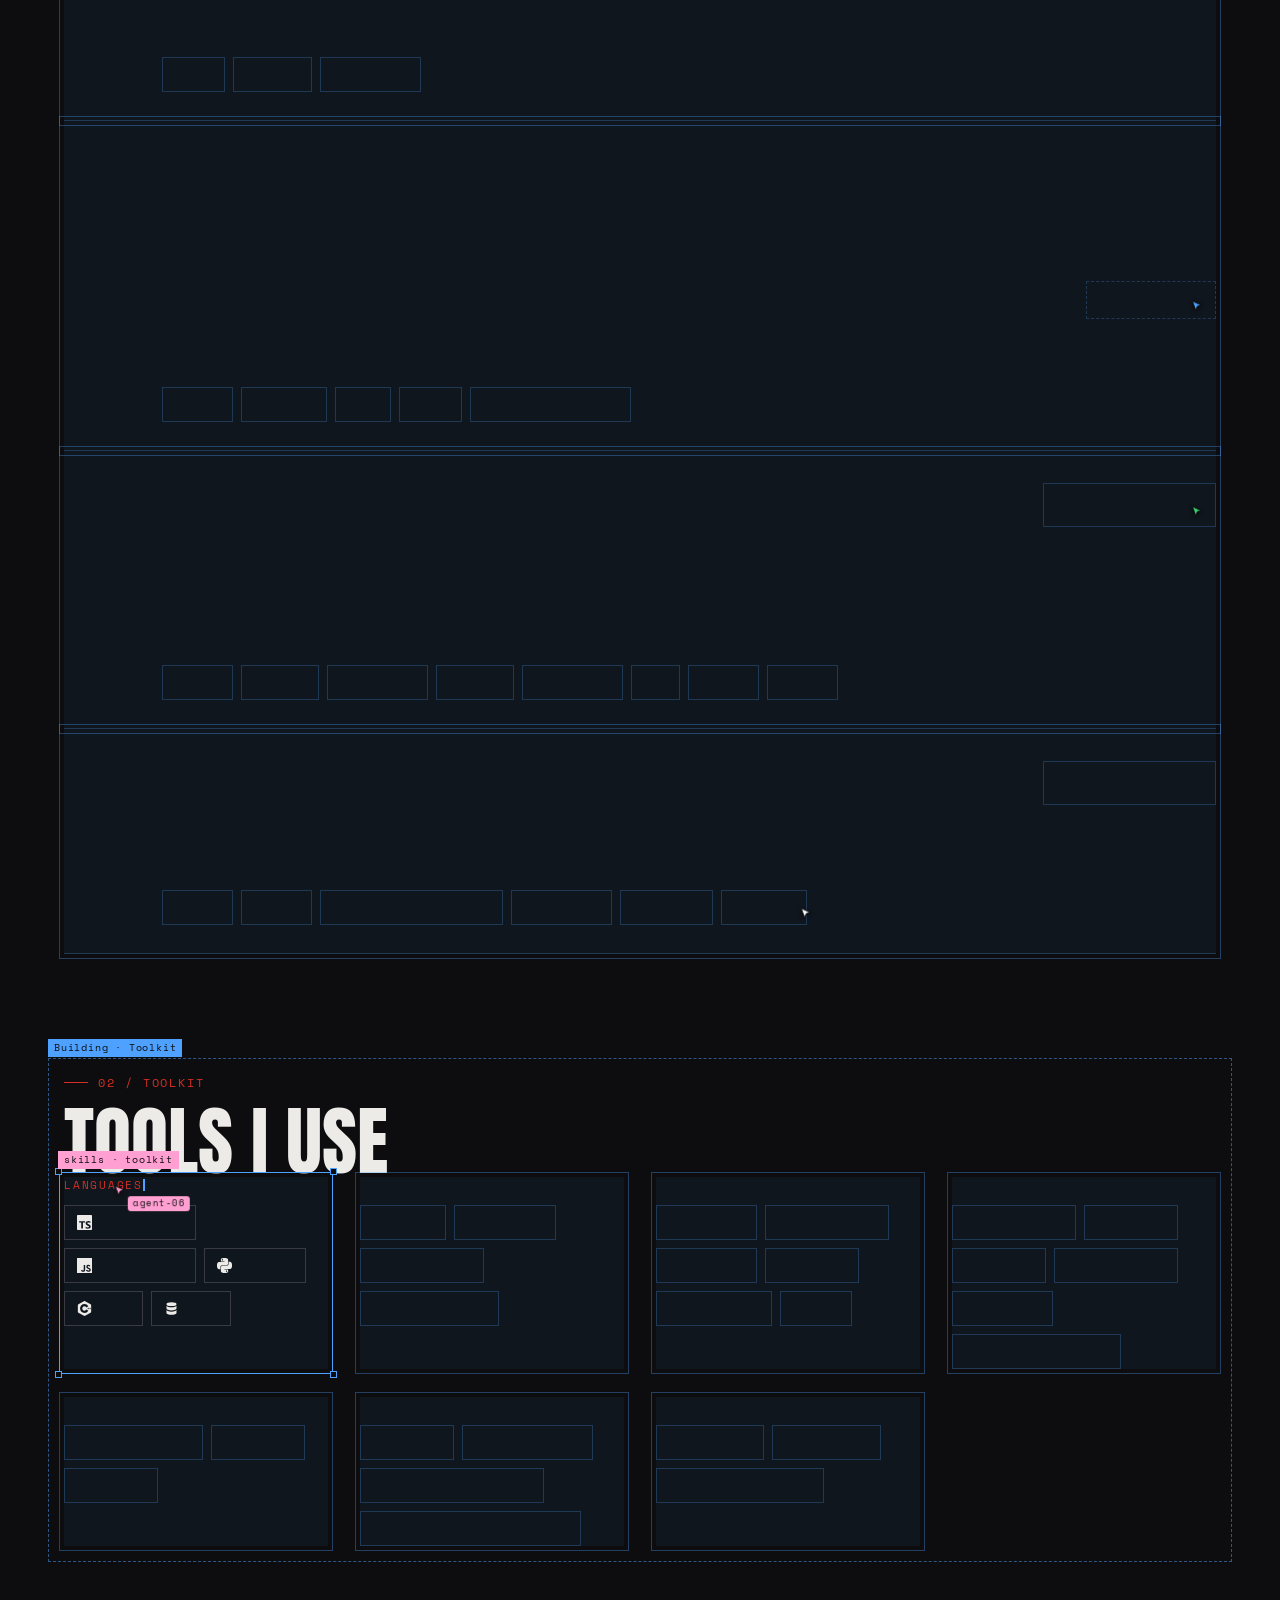
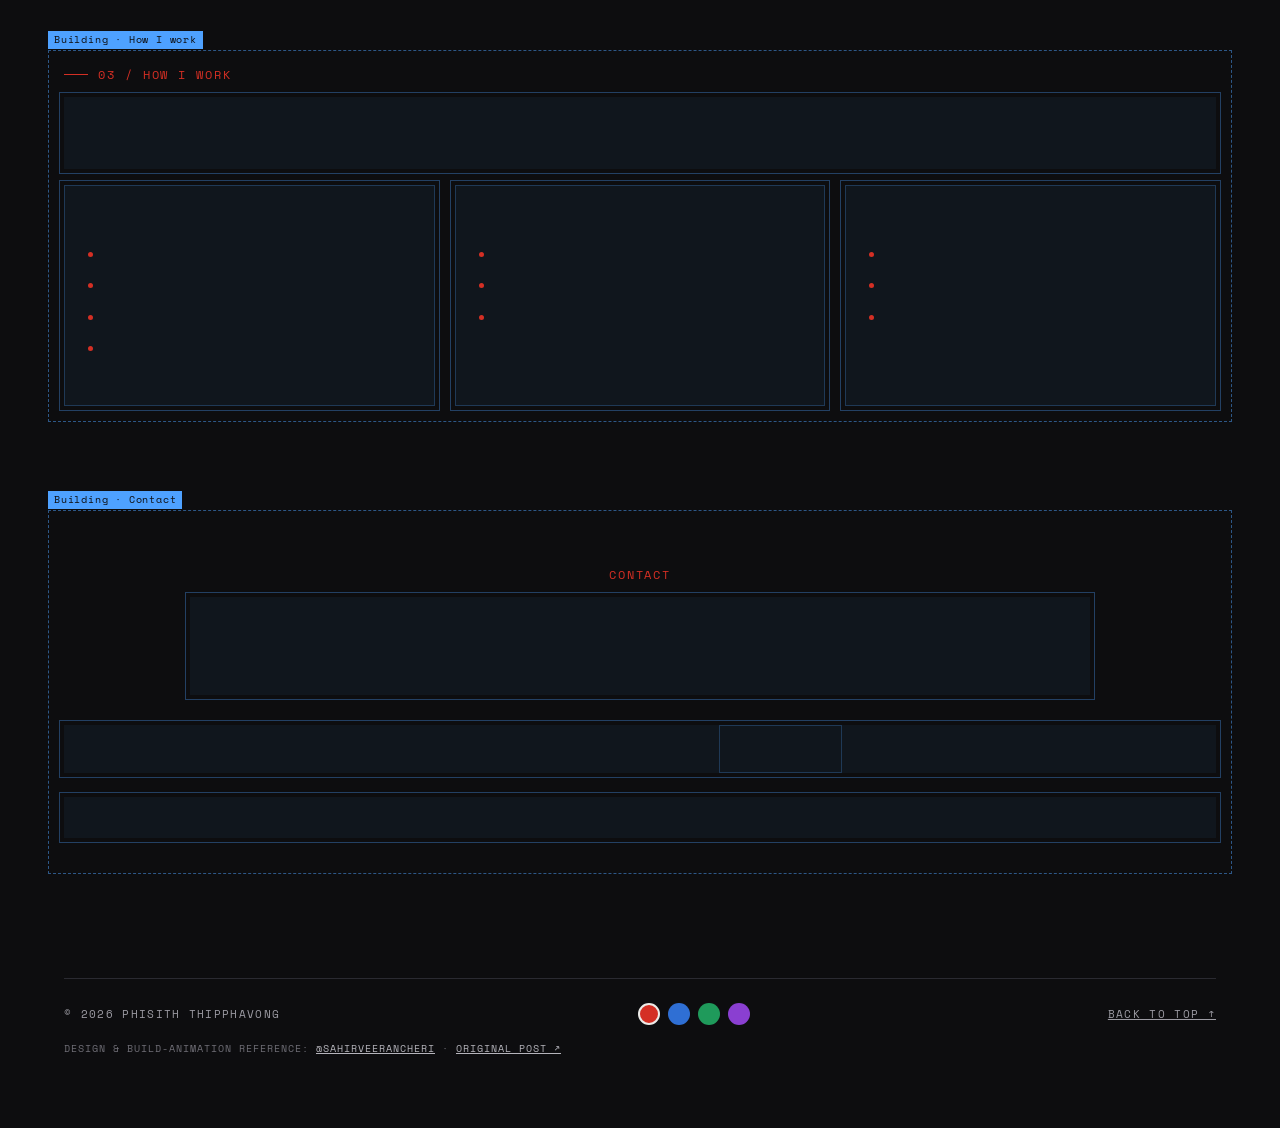
<file: dev.html>
<!DOCTYPE html>
<html lang="en">
<head>
<meta charset="utf-8">
<meta name="viewport" content="width=device-width, initial-scale=1">
<title>Developer — Phisith Thipphavong</title>
<meta name="description" content="Software and web development projects by Phisith Thipphavong: POS systems, APIs and automation.">
<link rel="canonical" href="https://kiml3ank.github.io/portfolio/dev.html">
<link rel="icon" href="images/favicon.svg" type="image/svg+xml">
<meta name="theme-color" content="#0d0d0f">
<!-- Link preview (Facebook, Instagram, Messenger, WhatsApp, LinkedIn, X) -->
<meta property="og:type" content="website">
<meta property="og:site_name" content="Phisith Thipphavong — Portfolio">
<meta property="og:title" content="Developer — Phisith Thipphavong">
<meta property="og:description" content="Software and web development projects by Phisith Thipphavong: POS systems, APIs and automation.">
<meta property="og:url" content="https://kiml3ank.github.io/portfolio/dev.html">
<meta property="og:image" content="https://kiml3ank.github.io/portfolio/images/og-image.jpg">
<meta property="og:image:width" content="1200">
<meta property="og:image:height" content="630">
<meta property="og:image:alt" content="Phisith Thipphavong — CV and portfolio">
<meta name="twitter:card" content="summary_large_image">
<link rel="preconnect" href="https://fonts.googleapis.com">
<link rel="preconnect" href="https://fonts.gstatic.com" crossorigin>
<link href="https://fonts.googleapis.com/css2?family=Anton&family=Instrument+Serif:ital@1&family=Inter:wght@400;500;600&family=Space+Mono:wght@400;700&display=swap" rel="stylesheet">
<link rel="stylesheet" href="css/style.css?v=10">
<link rel="stylesheet" href="css/pages.css?v=10">
<link rel="stylesheet" href="css/icons.css?v=10">
<link rel="stylesheet" href="css/build-animation.css?v=10">
</head>
<body data-page="dev">
<a class="skip" href="#main-content">Skip to content</a>

<nav aria-label="Pages">
  <div class="nav-in">
    <a href="index.html" class="brand">PHISITH<span>.</span></a>
    <button class="menu-btn" aria-expanded="false" aria-controls="navlinks">MENU ☰</button>
    <div class="nav-links" id="navlinks">
      <a href="index.html">← Home</a>
      <a href="dev.html" class="active" aria-current="page">Developer</a>
      <a href="graphic.html">Graphic</a>
      <a href="photography.html">Photography</a>
      <a href="barista.html">Barista</a>
      <a href="#contact">Contact</a>
    </div>
  </div>
</nav>

<main id="main-content">

<header id="top" class="page-hero">
  <div class="frame" aria-hidden="true"><b>Building · Intro</b></div>
  <div class="page-hero-top">
    <a href="index.html" class="back">← BACK TO HOME</a>
    <span>WORK · 01 / 04</span>
  </div>
  <div class="page-word" aria-hidden="true">DEVELOPER</div>
  <div class="page-intro">
    <h1 class="page-title bi" data-label="title">Software &amp; web development</h1>
    <p class="lede bi">I build web applications, backend APIs and automation tools — from multi-branch POS systems to scripts that turn ERP exports into finished reports. I'm studying for a Bachelor of IT at Quang Binh University.</p>
    <div class="facts">
      <div class="bi"><p>FOCUS</p><p>Web apps · APIs · Automation</p></div>
      <div class="bi"><p>MAIN STACK</p><p>TypeScript · Python · PostgreSQL</p></div>
      <div class="bi"><p>CODE</p><p><a href="https://github.com/Kiml3ank" target="_blank" rel="noopener">github.com/Kiml3ank ↗</a></p></div>
    </div>
  </div>
</header>

<section id="built">
  <div class="frame" aria-hidden="true"><b>Building · Projects</b></div>
  <p class="eyebrow"><i></i>01 / PROJECTS</p>
  <h2>Things I've built</h2>
  <div class="cases" id="case-list" data-area="dev"></div>
</section>

<section id="toolkit">
  <div class="frame" aria-hidden="true"><b>Building · Toolkit</b></div>
  <p class="eyebrow"><i></i>02 / TOOLKIT</p>
  <h2>Tools I use</h2>
  <div class="skill-groups">
      <div class="bi sgroup" data-label="skills"><p class="sg-title">LANGUAGES</p><div class="chips"><span data-icon="typescript">TypeScript</span><span data-icon="javascript">JavaScript</span><span data-icon="python">Python</span><span data-icon="cpp">C++</span><span data-icon="db">SQL</span></div></div>
      <div class="bi sgroup" data-label="skills"><p class="sg-title">FRONTEND</p><div class="chips"><span data-icon="react">React</span><span data-icon="next">Next.js</span><span data-icon="html">HTML / CSS</span><span data-icon="tailwind">Tailwind CSS</span></div></div>
      <div class="bi sgroup" data-label="skills"><p class="sg-title">BACKEND</p><div class="chips"><span data-icon="node">Node.js</span><span data-icon="express">Express.js</span><span data-icon="fastapi">FastAPI</span><span data-icon="django">Django</span><span data-icon="api">REST APIs</span><span data-icon="jwt">JWT</span></div></div>
      <div class="bi sgroup" data-label="skills"><p class="sg-title">DATA</p><div class="chips"><span data-icon="postgresql">PostgreSQL</span><span data-icon="db">SQLite</span><span data-icon="prisma">Prisma</span><span data-icon="sqlalchemy">SQLAlchemy</span><span data-icon="db">Alembic</span><span data-icon="chart">Excel automation</span></div></div>
      <div class="bi sgroup" data-label="skills"><p class="sg-title">TOOLS</p><div class="chips"><span data-icon="github">Git / GitHub</span><span data-icon="docker">Docker</span><span data-icon="pytest">pytest</span></div></div>
      <div class="bi sgroup" data-label="skills"><p class="sg-title">AI TOOLS</p><div class="chips"><span data-icon="claude">Claude</span><span data-icon="claude">Claude Code</span><span data-icon="ai">Prompt engineering</span><span data-icon="ai">AI-assisted development</span></div></div>
      <div class="bi sgroup" data-label="skills"><p class="sg-title">INTERESTS</p><div class="chips"><span>POS systems</span><span>ERP systems</span><span>Business automation</span></div></div>
  </div>
</section>

<section id="approach">
  <div class="frame" aria-hidden="true"><b>Building · How I work</b></div>
  <p class="eyebrow"><i></i>03 / HOW I WORK</p>
  <h2>What I can do</h2>
  <div class="cando">
    <div class="bi" data-label="list">
      <h3>Build</h3>
      <ul>
        <li>Frontend and backend web applications</li>
        <li>REST APIs with authentication (JWT)</li>
        <li>Real-time screens that share one dataset</li>
        <li>Prompt Claude / Claude Code to plan, build and review code</li>
      </ul>
    </div>
    <div class="bi" data-label="list">
      <h3>Design data</h3>
      <ul>
        <li>Database design and SQL queries</li>
        <li>Migrations and seed data</li>
        <li>Reports and CSV / Excel exports</li>
      </ul>
    </div>
    <div class="bi" data-label="list">
      <h3>Automate</h3>
      <ul>
        <li>Turn manual Excel work into scripts</li>
        <li>Add checks so mistakes are caught early</li>
        <li>Apply technology to business operations</li>
      </ul>
    </div>
  </div>
</section>

<section id="contact" class="contact">
  <div class="frame" aria-hidden="true"><b>Building · Contact</b></div>
  <p class="eyebrow">CONTACT</p>
  <h2>Let's work <span class="hl">together</span></h2>
  <div class="mail-row bi" data-label="cta">
    <a class="mail" href="mailto:Kimbank258@gmail.com">
      <svg aria-hidden="true" width="18" height="18" viewBox="0 0 24 24" fill="none" stroke="currentColor" stroke-width="2" stroke-linecap="round" stroke-linejoin="round"><rect x="3" y="5" width="18" height="14" rx="2"/><path d="M3 7l9 6 9-6"/></svg>
      <span class="mail-text">KIMBANK258@GMAIL.COM</span></a>
    <button type="button" class="copy">COPY EMAIL</button>
  </div>
  <div class="bi socials">
    <a href="tel:+8562098308033">+856 20 9830 8033</a>
    <a href="https://github.com/Kiml3ank" target="_blank" rel="noopener">GITHUB ↗</a>
    <a href="index.html">FULL CV ↗</a>
  </div>
</section>

<footer>
  <span>© <span class="yr">[YEAR]</span> PHISITH THIPPHAVONG</span>
  <div class="swatches" role="group" aria-label="Accent colour" id="swatches"></div>
  <a href="#top">BACK TO TOP ↑</a>
  <p class="credit">Design &amp; build-animation reference:
    <a href="https://www.instagram.com/sahirveerancheri/" target="_blank" rel="noopener">@sahirveerancheri</a> ·
    <a href="https://www.instagram.com/p/DfWWldaTQTz/" target="_blank" rel="noopener">original post ↗</a></p>
</footer>
</main>

<dialog id="modal" aria-labelledby="m-title">
  <button class="modal-close" id="m-close" aria-label="Close">✕</button>
  <div class="thumb modal-thumb" id="m-thumb"></div>
  <div class="modal-body">
    <span class="kind mono" id="m-kind" style="font-size:11px;letter-spacing:.12em;color:var(--muted)"></span>
    <h3 id="m-title"></h3>
    <p id="m-desc"></p>
    <div class="chips m-stack" id="m-stack"></div>
    <a class="btn btn-line" id="m-link" href="#" target="_blank" rel="noopener">VIEW PROJECT ↗</a>
  </div>
</dialog>

<div class="toast" id="toast" role="status" aria-live="polite"></div>

<script src="js/content.js?v=10" defer></script>
<script src="js/main.js?v=10" defer></script>
</body>
</html>
</file>
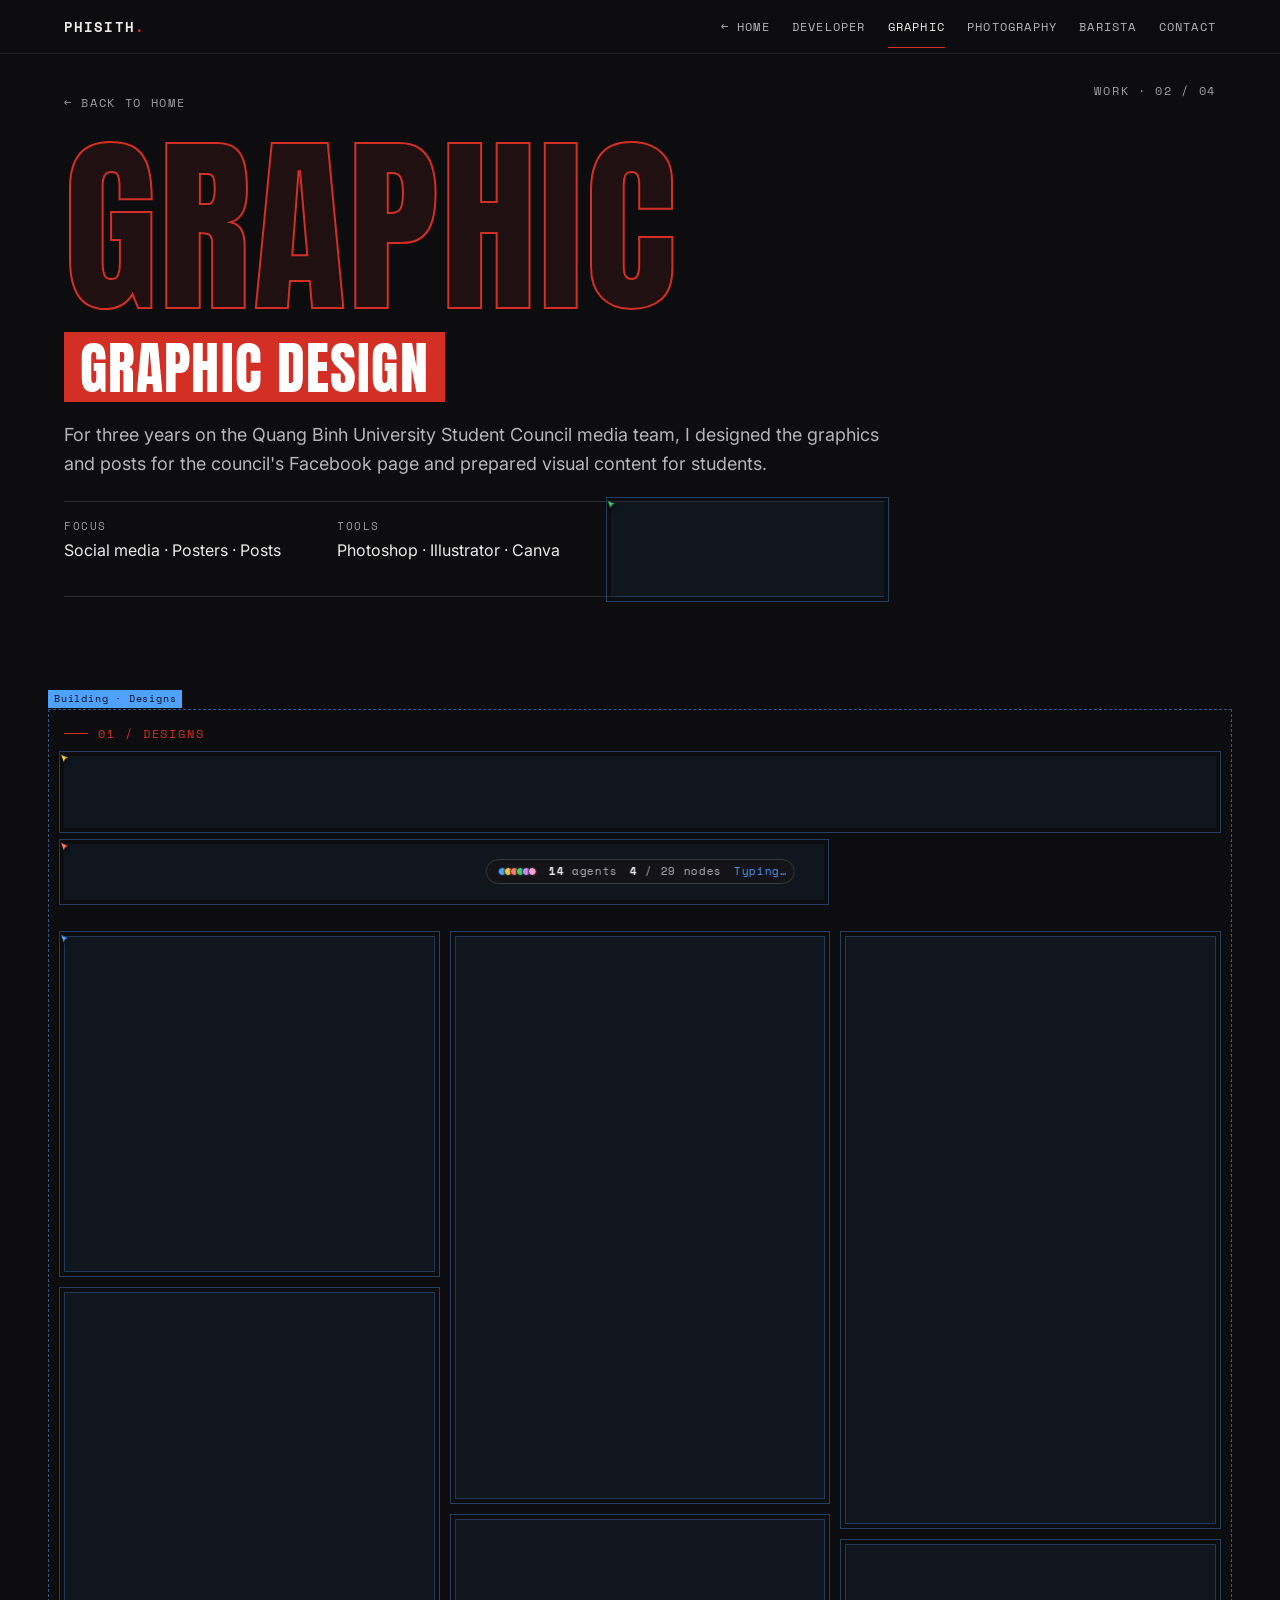
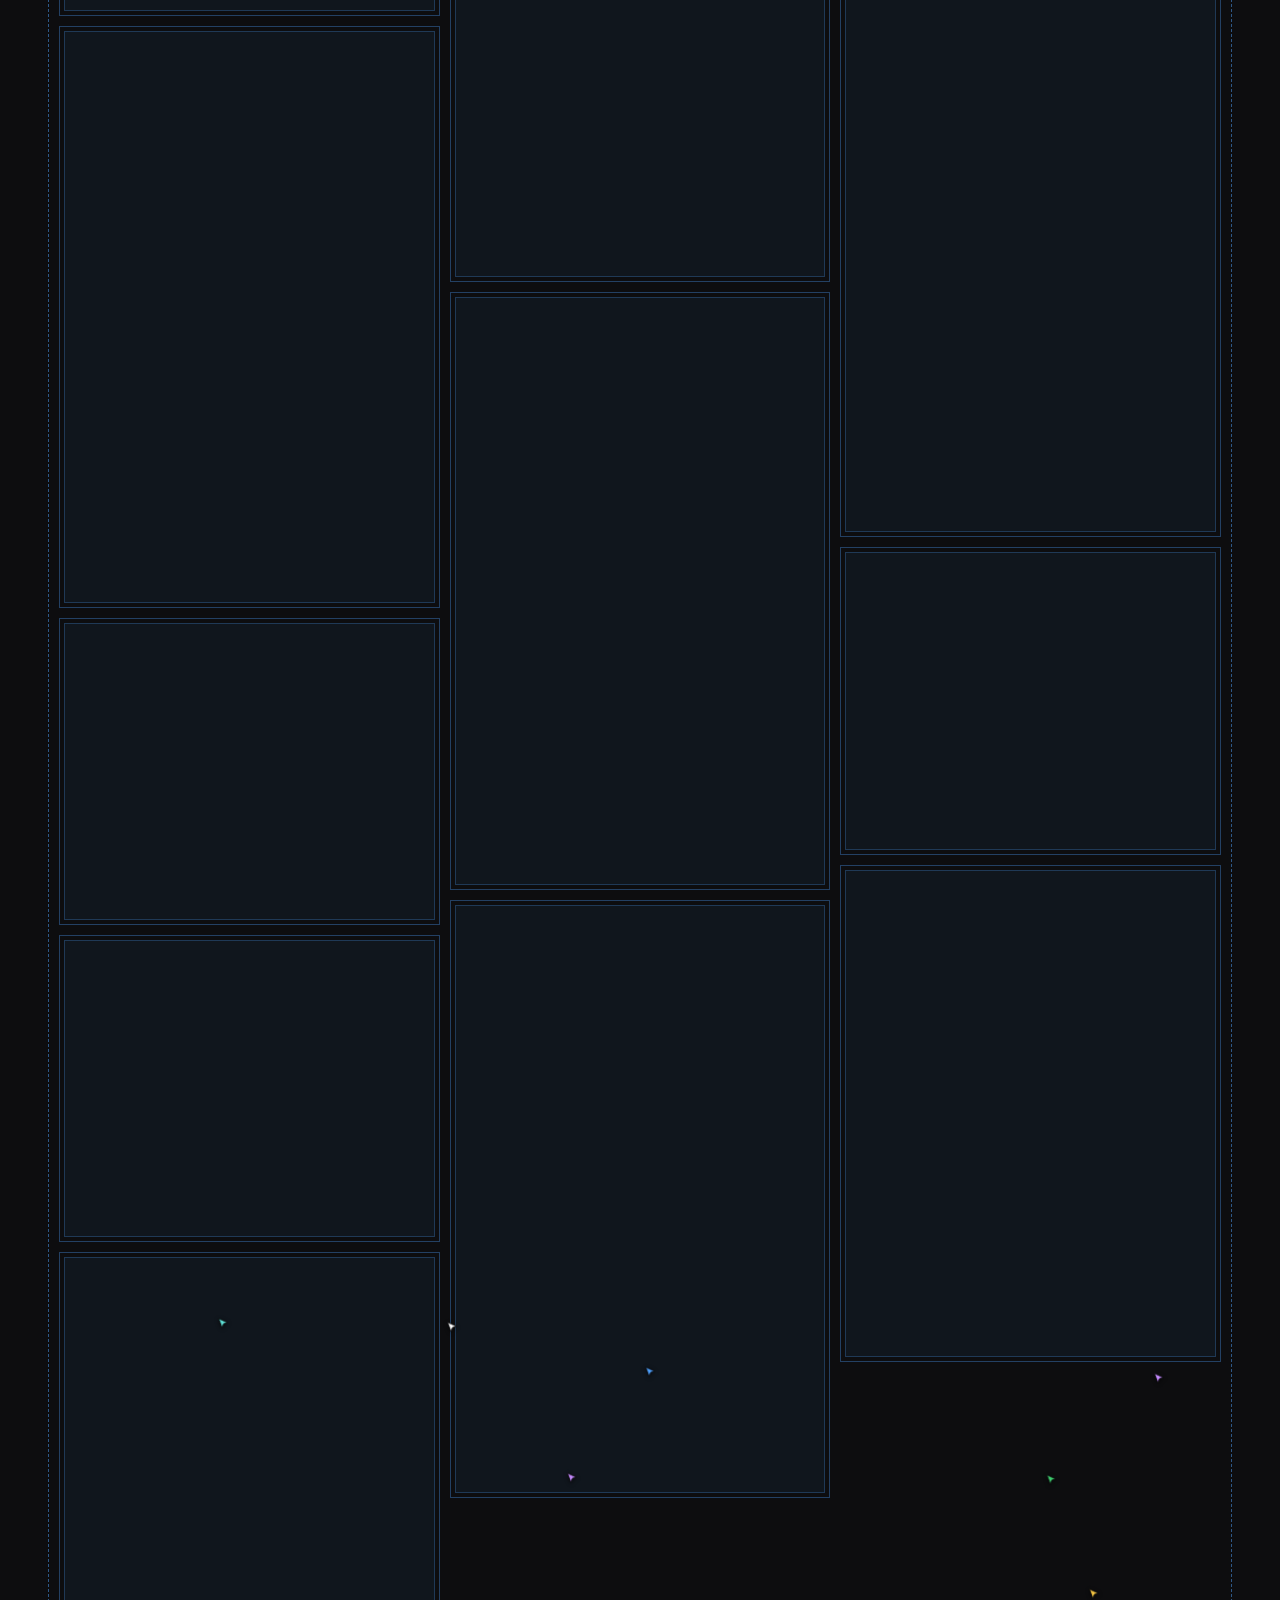
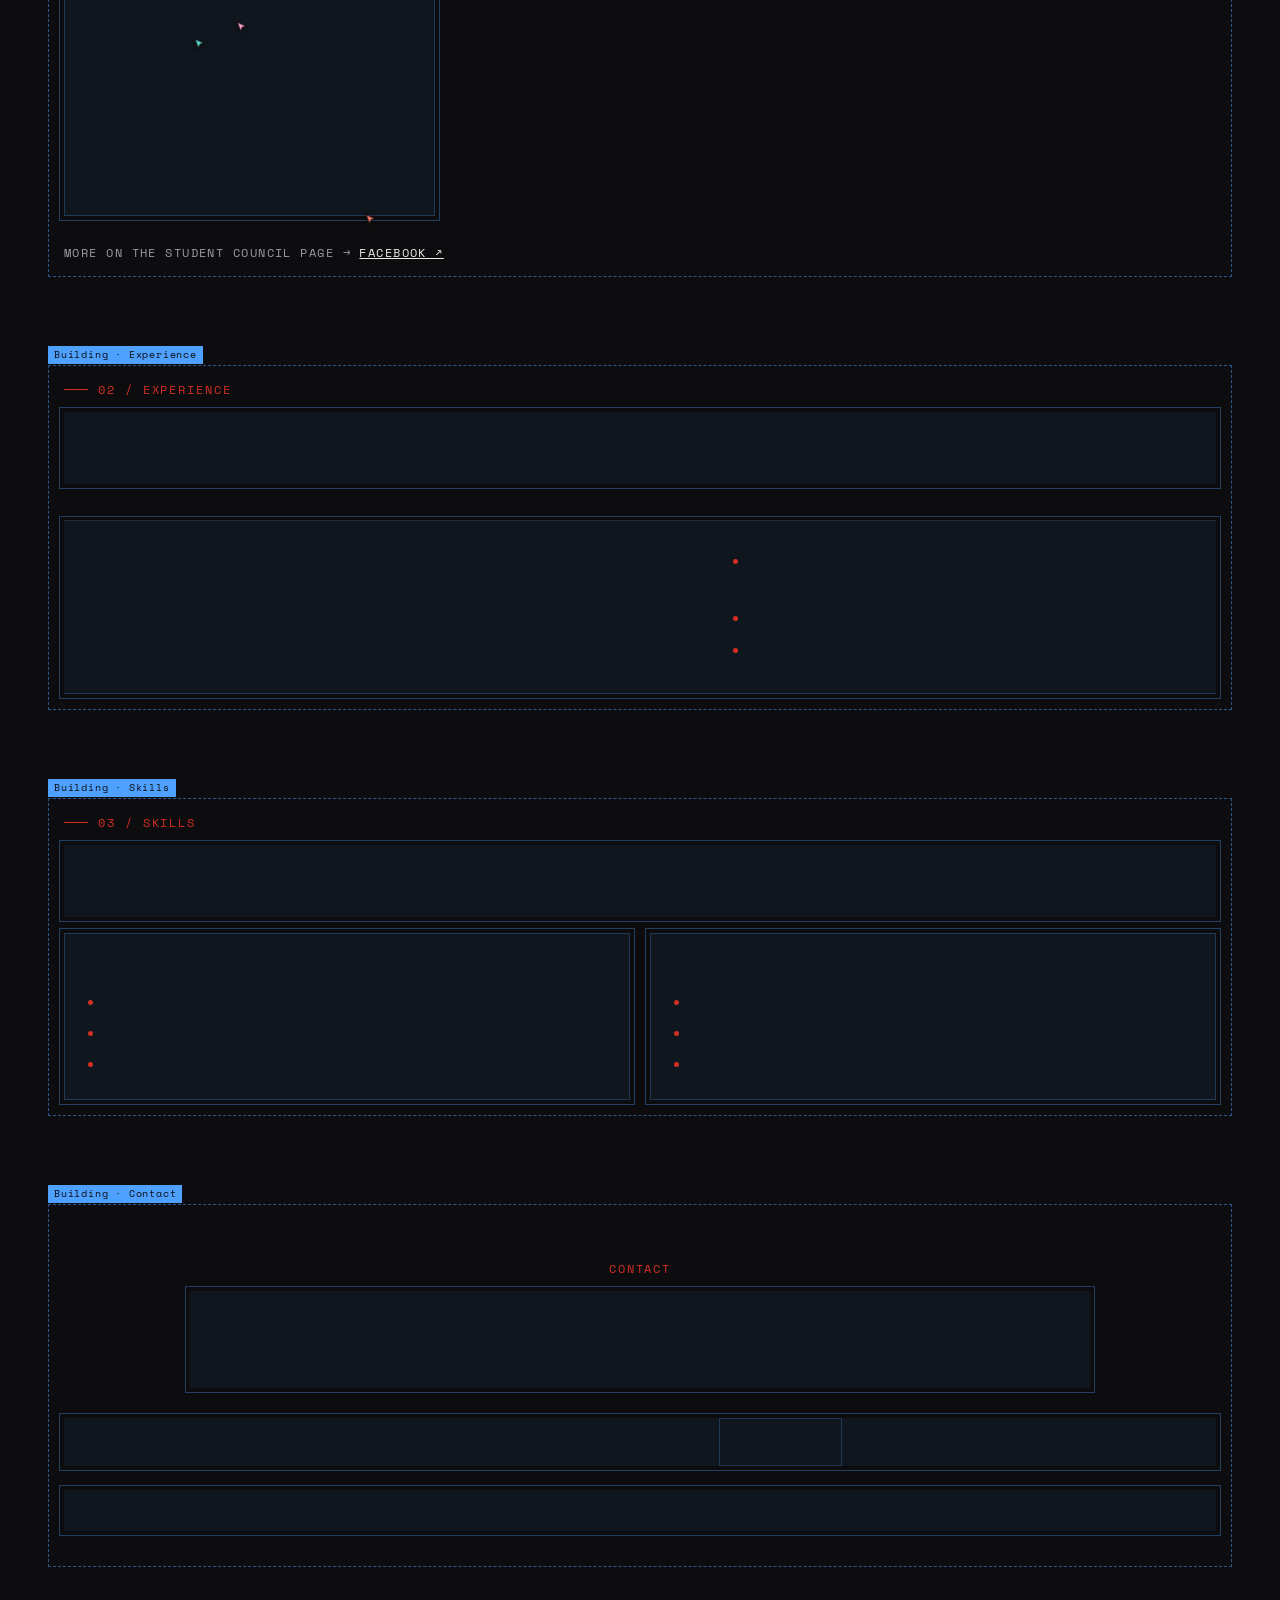
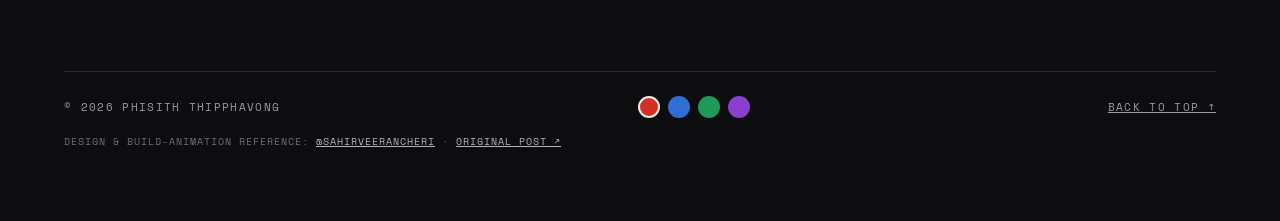
<file: graphic.html>
<!DOCTYPE html>
<html lang="en">
<head>
<meta charset="utf-8">
<meta name="viewport" content="width=device-width, initial-scale=1">
<title>Graphic Design — Phisith Thipphavong</title>
<meta name="description" content="Graphic design work by Phisith Thipphavong: social media graphics and posts.">
<link rel="canonical" href="https://kiml3ank.github.io/portfolio/graphic.html">
<link rel="icon" href="images/favicon.svg" type="image/svg+xml">
<meta name="theme-color" content="#0d0d0f">
<!-- Link preview (Facebook, Instagram, Messenger, WhatsApp, LinkedIn, X) -->
<meta property="og:type" content="website">
<meta property="og:site_name" content="Phisith Thipphavong — Portfolio">
<meta property="og:title" content="Graphic Design — Phisith Thipphavong">
<meta property="og:description" content="Graphic design work by Phisith Thipphavong: social media graphics and posts.">
<meta property="og:url" content="https://kiml3ank.github.io/portfolio/graphic.html">
<meta property="og:image" content="https://kiml3ank.github.io/portfolio/images/og-image.jpg">
<meta property="og:image:width" content="1200">
<meta property="og:image:height" content="630">
<meta property="og:image:alt" content="Phisith Thipphavong — CV and portfolio">
<meta name="twitter:card" content="summary_large_image">
<link rel="preconnect" href="https://fonts.googleapis.com">
<link rel="preconnect" href="https://fonts.gstatic.com" crossorigin>
<link href="https://fonts.googleapis.com/css2?family=Anton&family=Instrument+Serif:ital@1&family=Inter:wght@400;500;600&family=Space+Mono:wght@400;700&display=swap" rel="stylesheet">
<link rel="stylesheet" href="css/style.css?v=10">
<link rel="stylesheet" href="css/pages.css?v=10">
<link rel="stylesheet" href="css/icons.css?v=10">
<link rel="stylesheet" href="css/build-animation.css?v=10">
</head>
<body data-page="graphic">
<a class="skip" href="#main-content">Skip to content</a>

<nav aria-label="Pages">
  <div class="nav-in">
    <a href="index.html" class="brand">PHISITH<span>.</span></a>
    <button class="menu-btn" aria-expanded="false" aria-controls="navlinks">MENU ☰</button>
    <div class="nav-links" id="navlinks">
      <a href="index.html">← Home</a>
      <a href="dev.html">Developer</a>
      <a href="graphic.html" class="active" aria-current="page">Graphic</a>
      <a href="photography.html">Photography</a>
      <a href="barista.html">Barista</a>
      <a href="#contact">Contact</a>
    </div>
  </div>
</nav>

<main id="main-content">

<header id="top" class="page-hero">
  <div class="frame" aria-hidden="true"><b>Building · Intro</b></div>
  <div class="page-hero-top">
    <a href="index.html" class="back">← BACK TO HOME</a>
    <span>WORK · 02 / 04</span>
  </div>
  <div class="page-word" aria-hidden="true">GRAPHIC</div>
  <div class="page-intro">
    <h1 class="page-title bi" data-label="title">Graphic design</h1>
    <p class="lede bi">For three years on the Quang Binh University Student Council media team, I designed the graphics and posts for the council's Facebook page and prepared visual content for students.</p>
    <div class="facts">
      <div class="bi"><p>FOCUS</p><p>Social media · Posters · Posts</p></div>
      <div class="bi"><p>TOOLS</p><p>Photoshop · Illustrator · Canva</p></div>
      <div class="bi"><p>WHERE</p><p><a href="https://www.facebook.com/laostudentinquangbinhuniversity" target="_blank" rel="noopener">Lao Student Council, Quang Binh University ↗</a></p></div>
    </div>
  </div>
</header>

<section id="designs">
  <div class="frame" aria-hidden="true"><b>Building · Designs</b></div>
  <p class="eyebrow"><i></i>01 / DESIGNS</p>
  <h2>Selected designs</h2>
  <p class="lede bi" style="margin:16px 0 0;max-width:760px">Sports league campaigns, Lao New Year greetings and event posts I designed for the Lao Student Council's Facebook page.</p>
  <div class="gallery gallery-masonry" data-area="graphic"></div>
  <p class="gallery-more">MORE ON THE STUDENT COUNCIL PAGE → <a href="https://www.facebook.com/laostudentinquangbinhuniversity" target="_blank" rel="noopener">FACEBOOK ↗</a></p>
</section>

<section id="experience">
  <div class="frame" aria-hidden="true"><b>Building · Experience</b></div>
  <p class="eyebrow"><i></i>02 / EXPERIENCE</p>
  <h2>Where I designed</h2>
  <div class="jobs">
    <article class="bi job">
      <p class="when">2023 — 2026</p>
      <div><h3>Media Team — Student Council</h3><p class="place">Quang Binh University</p></div>
      <ul class="note">
        <li>Designed graphics and posts for the <a href="https://www.facebook.com/laostudentinquangbinhuniversity" target="_blank" rel="noopener">Student Council Facebook page ↗</a>.</li>
        <li>Prepared visual content for students with other members.</li>
        <li>Supported digital communication and content presentation.</li>
      </ul>
    </article>
  </div>
</section>

<section id="skills">
  <div class="frame" aria-hidden="true"><b>Building · Skills</b></div>
  <p class="eyebrow"><i></i>03 / SKILLS</p>
  <h2>What I can do</h2>
  <div class="cando">
    <div class="bi" data-label="list">
      <h3>Design</h3>
      <ul>
        <li>Graphics for social media and promotions</li>
        <li>Posters and announcement posts</li>
        <li>Visual materials for events</li>
      </ul>
    </div>
    <div class="bi" data-label="list">
      <h3>Tools</h3>
      <ul>
        <li>Adobe Photoshop</li>
        <li>Adobe Illustrator</li>
        <li>Canva</li>
      </ul>
    </div>
  </div>
</section>

<section id="contact" class="contact">
  <div class="frame" aria-hidden="true"><b>Building · Contact</b></div>
  <p class="eyebrow">CONTACT</p>
  <h2>Let's work <span class="hl">together</span></h2>
  <div class="mail-row bi" data-label="cta">
    <a class="mail" href="mailto:Kimbank258@gmail.com">
      <svg aria-hidden="true" width="18" height="18" viewBox="0 0 24 24" fill="none" stroke="currentColor" stroke-width="2" stroke-linecap="round" stroke-linejoin="round"><rect x="3" y="5" width="18" height="14" rx="2"/><path d="M3 7l9 6 9-6"/></svg>
      <span class="mail-text">KIMBANK258@GMAIL.COM</span></a>
    <button type="button" class="copy">COPY EMAIL</button>
  </div>
  <div class="bi socials">
    <a href="tel:+8562098308033">+856 20 9830 8033</a>
    <a href="https://github.com/Kiml3ank" target="_blank" rel="noopener">GITHUB ↗</a>
    <a href="index.html">FULL CV ↗</a>
  </div>
</section>

<footer>
  <span>© <span class="yr">[YEAR]</span> PHISITH THIPPHAVONG</span>
  <div class="swatches" role="group" aria-label="Accent colour" id="swatches"></div>
  <a href="#top">BACK TO TOP ↑</a>
  <p class="credit">Design &amp; build-animation reference:
    <a href="https://www.instagram.com/sahirveerancheri/" target="_blank" rel="noopener">@sahirveerancheri</a> ·
    <a href="https://www.instagram.com/p/DfWWldaTQTz/" target="_blank" rel="noopener">original post ↗</a></p>
</footer>
</main>

<dialog id="modal" aria-labelledby="m-title">
  <button class="modal-close" id="m-close" aria-label="Close">✕</button>
  <div class="thumb modal-thumb" id="m-thumb"></div>
  <div class="modal-body">
    <span class="kind mono" id="m-kind" style="font-size:11px;letter-spacing:.12em;color:var(--muted)"></span>
    <h3 id="m-title"></h3>
    <p id="m-desc"></p>
    <div class="chips m-stack" id="m-stack"></div>
    <a class="btn btn-line" id="m-link" href="#" target="_blank" rel="noopener">VIEW PROJECT ↗</a>
  </div>
</dialog>

<div class="toast" id="toast" role="status" aria-live="polite"></div>

<script src="js/content.js?v=10" defer></script>
<script src="js/main.js?v=10" defer></script>
</body>
</html>
</file>
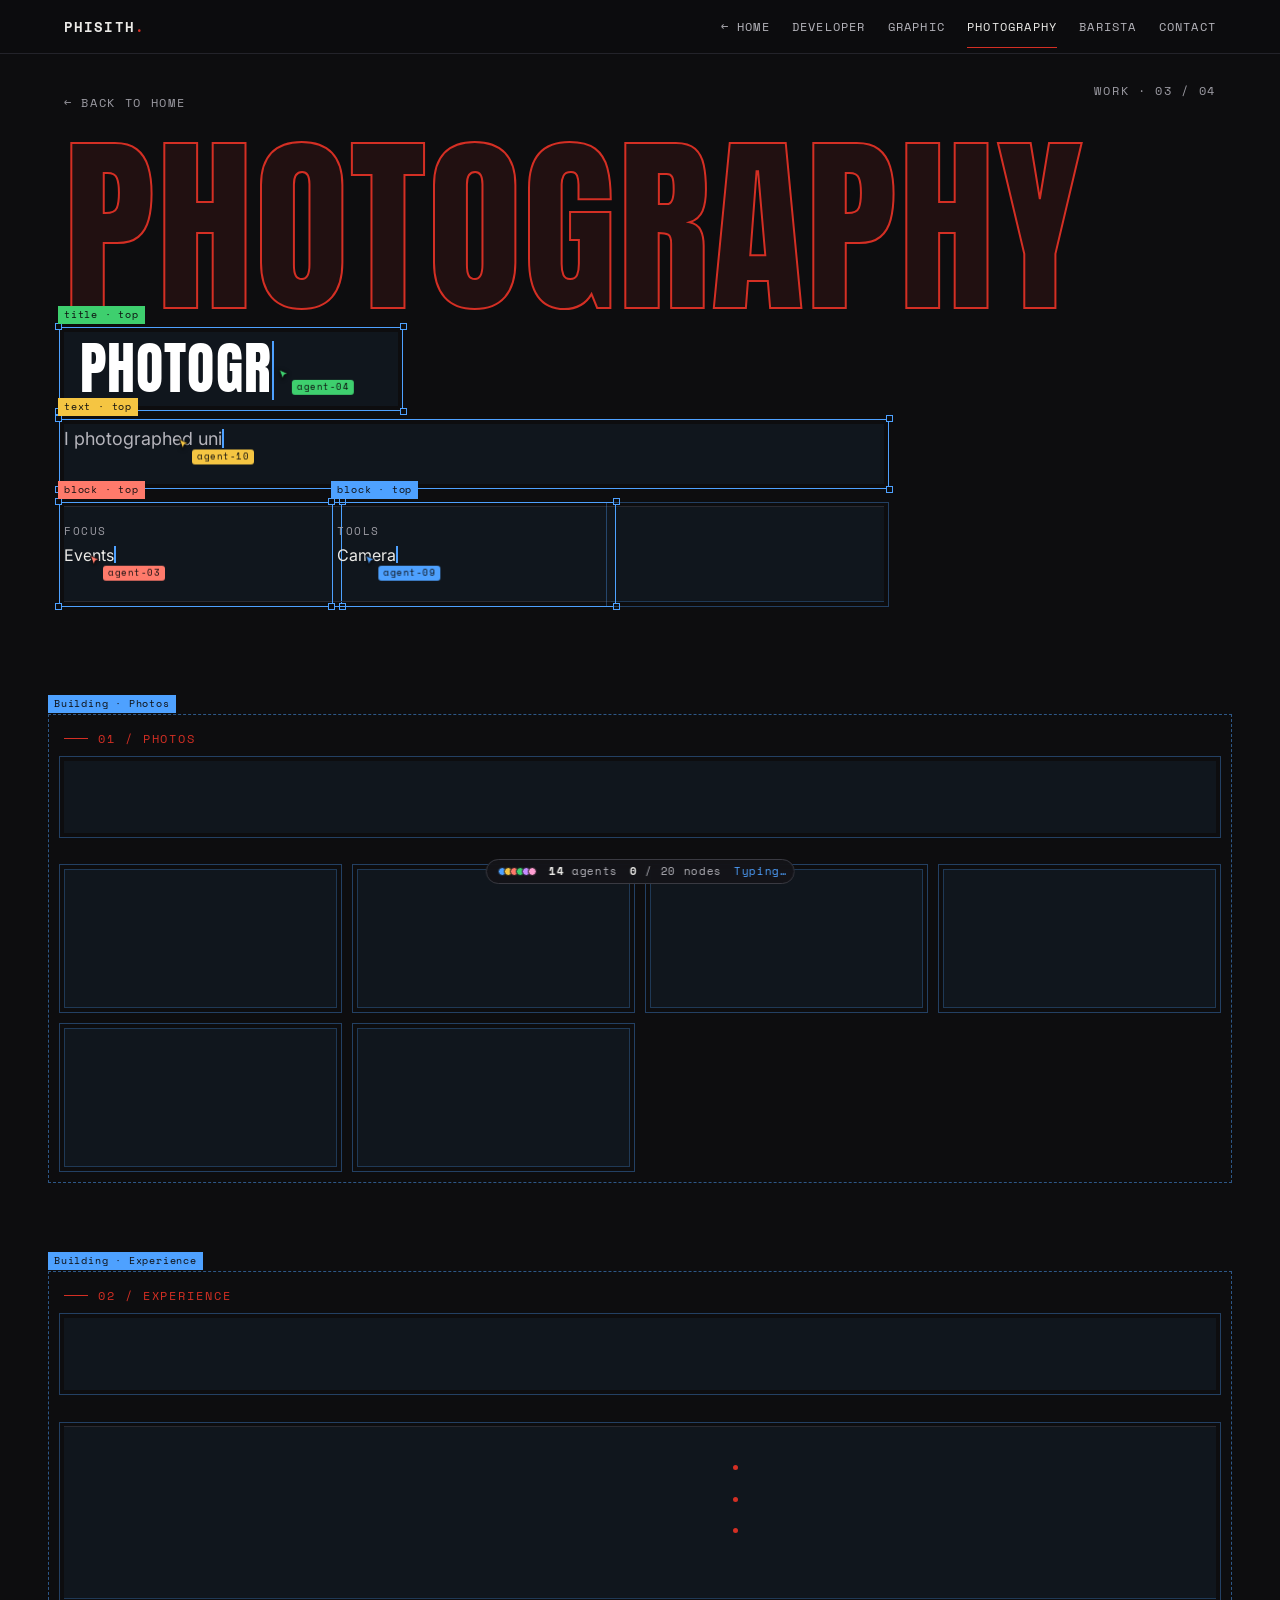
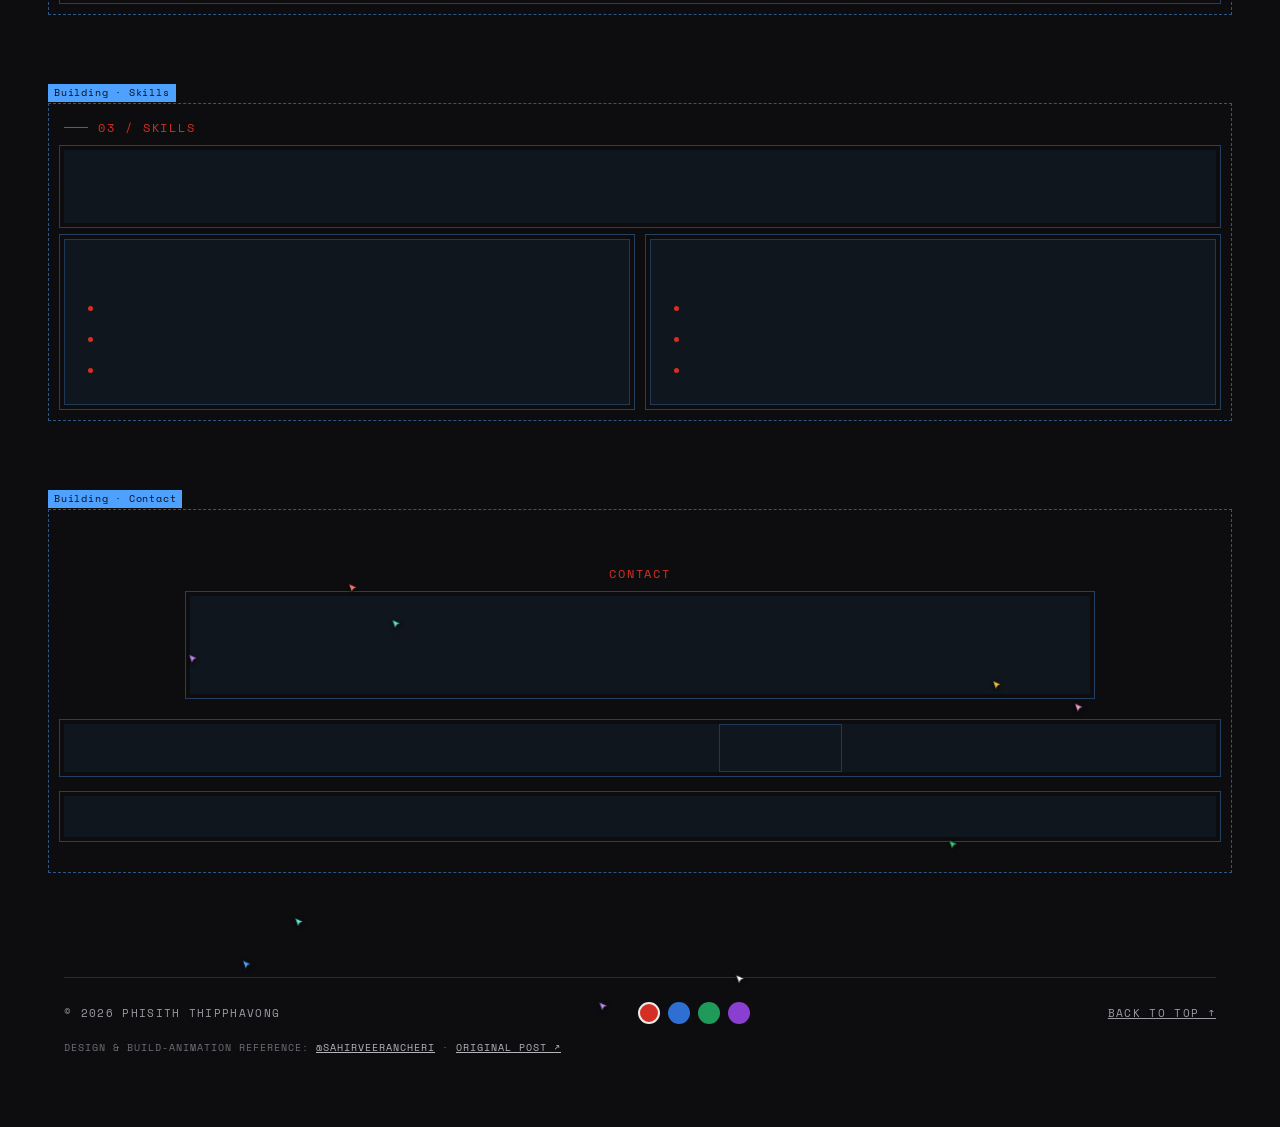
<file: photography.html>
<!DOCTYPE html>
<html lang="en">
<head>
<meta charset="utf-8">
<meta name="viewport" content="width=device-width, initial-scale=1">
<title>Photography — Phisith Thipphavong</title>
<meta name="description" content="Photography by Phisith Thipphavong: university events, people and activities.">
<link rel="canonical" href="https://kiml3ank.github.io/portfolio/photography.html">
<link rel="icon" href="images/favicon.svg" type="image/svg+xml">
<meta name="theme-color" content="#0d0d0f">
<!-- Link preview (Facebook, Instagram, Messenger, WhatsApp, LinkedIn, X) -->
<meta property="og:type" content="website">
<meta property="og:site_name" content="Phisith Thipphavong — Portfolio">
<meta property="og:title" content="Photography — Phisith Thipphavong">
<meta property="og:description" content="Photography by Phisith Thipphavong: university events, people and activities.">
<meta property="og:url" content="https://kiml3ank.github.io/portfolio/photography.html">
<meta property="og:image" content="https://kiml3ank.github.io/portfolio/images/og-image.jpg">
<meta property="og:image:width" content="1200">
<meta property="og:image:height" content="630">
<meta property="og:image:alt" content="Phisith Thipphavong — CV and portfolio">
<meta name="twitter:card" content="summary_large_image">
<link rel="preconnect" href="https://fonts.googleapis.com">
<link rel="preconnect" href="https://fonts.gstatic.com" crossorigin>
<link href="https://fonts.googleapis.com/css2?family=Anton&family=Instrument+Serif:ital@1&family=Inter:wght@400;500;600&family=Space+Mono:wght@400;700&display=swap" rel="stylesheet">
<link rel="stylesheet" href="css/style.css?v=10">
<link rel="stylesheet" href="css/pages.css?v=10">
<link rel="stylesheet" href="css/icons.css?v=10">
<link rel="stylesheet" href="css/build-animation.css?v=10">
</head>
<body data-page="photography">
<a class="skip" href="#main-content">Skip to content</a>

<nav aria-label="Pages">
  <div class="nav-in">
    <a href="index.html" class="brand">PHISITH<span>.</span></a>
    <button class="menu-btn" aria-expanded="false" aria-controls="navlinks">MENU ☰</button>
    <div class="nav-links" id="navlinks">
      <a href="index.html">← Home</a>
      <a href="dev.html">Developer</a>
      <a href="graphic.html">Graphic</a>
      <a href="photography.html" class="active" aria-current="page">Photography</a>
      <a href="barista.html">Barista</a>
      <a href="#contact">Contact</a>
    </div>
  </div>
</nav>

<main id="main-content">

<header id="top" class="page-hero">
  <div class="frame" aria-hidden="true"><b>Building · Intro</b></div>
  <div class="page-hero-top">
    <a href="index.html" class="back">← BACK TO HOME</a>
    <span>WORK · 03 / 04</span>
  </div>
  <div class="page-word" aria-hidden="true">PHOTOGRAPHY</div>
  <div class="page-intro">
    <h1 class="page-title bi" data-label="title">Photography</h1>
    <p class="lede bi">I photographed university events and activities for the Quang Binh University Student Council, focusing on composition, framing and telling the story of each event.</p>
    <div class="facts">
      <div class="bi"><p>FOCUS</p><p>Events · People · Activities</p></div>
      <div class="bi"><p>TOOLS</p><p>Camera · Lightroom · Photoshop</p></div>
      <div class="bi"><p>WHERE</p><p>Student Council, Quang Binh University</p></div>
    </div>
  </div>
</header>

<section id="photos">
  <div class="frame" aria-hidden="true"><b>Building · Photos</b></div>
  <p class="eyebrow"><i></i>01 / PHOTOS</p>
  <h2>Selected photos</h2>
  <div class="gallery gallery-photo" data-area="photography"></div>
</section>

<section id="experience">
  <div class="frame" aria-hidden="true"><b>Building · Experience</b></div>
  <p class="eyebrow"><i></i>02 / EXPERIENCE</p>
  <h2>Where I shot</h2>
  <div class="jobs">
    <article class="bi job">
      <p class="when">2023 — 2026</p>
      <div><h3>Media Team — Student Council</h3><p class="place">Quang Binh University</p></div>
      <ul class="note">
        <li>Photographed university events and activities.</li>
        <li>Worked with the team to prepare photo content for students.</li>
        <li>Edited and selected photos for the Student Council Facebook page.</li>
      </ul>
    </article>
  </div>
</section>

<section id="skills">
  <div class="frame" aria-hidden="true"><b>Building · Skills</b></div>
  <p class="eyebrow"><i></i>03 / SKILLS</p>
  <h2>What I can do</h2>
  <div class="cando">
    <div class="bi" data-label="list">
      <h3>Shoot</h3>
      <ul>
        <li>Event and activity photography</li>
        <li>Composition and framing</li>
        <li>Visual storytelling</li>
      </ul>
    </div>
    <div class="bi" data-label="list">
      <h3>Edit</h3>
      <ul>
        <li>Photo editing and post-processing</li>
        <li>Lightroom and Photoshop</li>
        <li>Preparing photos for social media</li>
      </ul>
    </div>
  </div>
</section>

<section id="contact" class="contact">
  <div class="frame" aria-hidden="true"><b>Building · Contact</b></div>
  <p class="eyebrow">CONTACT</p>
  <h2>Let's work <span class="hl">together</span></h2>
  <div class="mail-row bi" data-label="cta">
    <a class="mail" href="mailto:Kimbank258@gmail.com">
      <svg aria-hidden="true" width="18" height="18" viewBox="0 0 24 24" fill="none" stroke="currentColor" stroke-width="2" stroke-linecap="round" stroke-linejoin="round"><rect x="3" y="5" width="18" height="14" rx="2"/><path d="M3 7l9 6 9-6"/></svg>
      <span class="mail-text">KIMBANK258@GMAIL.COM</span></a>
    <button type="button" class="copy">COPY EMAIL</button>
  </div>
  <div class="bi socials">
    <a href="tel:+8562098308033">+856 20 9830 8033</a>
    <a href="https://github.com/Kiml3ank" target="_blank" rel="noopener">GITHUB ↗</a>
    <a href="index.html">FULL CV ↗</a>
  </div>
</section>

<footer>
  <span>© <span class="yr">[YEAR]</span> PHISITH THIPPHAVONG</span>
  <div class="swatches" role="group" aria-label="Accent colour" id="swatches"></div>
  <a href="#top">BACK TO TOP ↑</a>
  <p class="credit">Design &amp; build-animation reference:
    <a href="https://www.instagram.com/sahirveerancheri/" target="_blank" rel="noopener">@sahirveerancheri</a> ·
    <a href="https://www.instagram.com/p/DfWWldaTQTz/" target="_blank" rel="noopener">original post ↗</a></p>
</footer>
</main>

<dialog id="modal" aria-labelledby="m-title">
  <button class="modal-close" id="m-close" aria-label="Close">✕</button>
  <div class="thumb modal-thumb" id="m-thumb"></div>
  <div class="modal-body">
    <span class="kind mono" id="m-kind" style="font-size:11px;letter-spacing:.12em;color:var(--muted)"></span>
    <h3 id="m-title"></h3>
    <p id="m-desc"></p>
    <div class="chips m-stack" id="m-stack"></div>
    <a class="btn btn-line" id="m-link" href="#" target="_blank" rel="noopener">VIEW PROJECT ↗</a>
  </div>
</dialog>

<div class="toast" id="toast" role="status" aria-live="polite"></div>

<script src="js/content.js?v=10" defer></script>
<script src="js/main.js?v=10" defer></script>
</body>
</html>
</file>
<file: css/style.css>
/* Site styles: layout, typography, hero intro, sections, modal */
:root{
  --accent:#d42f24;
  --bg:#0d0d0f; --bg-2:#141418; --bg-3:#1d1d23;
  --line:#2a2a31; --line-2:#23232a; --line-3:#3a3a42;
  --text:#ecebe8; --text-2:#b5b4bb; --muted:#9c9ba3;
  --blue:#4ea1ff; --yellow:#f5c542;
  --mono:'Space Mono',ui-monospace,monospace;
  --display:'Anton','Impact',sans-serif;
  --serif:'Instrument Serif',Georgia,serif;
  --ease:cubic-bezier(.2,.8,.2,1);
}
*{box-sizing:border-box}
html{scroll-behavior:smooth}
body{margin:0;background:var(--bg);color:var(--text);font-family:'Inter',system-ui,sans-serif;overflow-x:hidden;-webkit-font-smoothing:antialiased}
a{color:var(--text)} a:hover{color:#fff}
:focus-visible{outline:2px solid var(--blue);outline-offset:3px}
.mono{font-family:var(--mono)}
.skip{position:absolute;left:-9999px;top:8px;z-index:100;background:var(--text);color:var(--bg);padding:10px 14px;font-family:var(--mono);font-size:12px}
.skip:focus{left:12px}

@keyframes spin{to{transform:rotate(360deg)}}
@keyframes blink{50%{opacity:.25}}

/* ---------- NAV ---------- */
nav{position:sticky;top:0;z-index:50;background:rgba(13,13,15,.85);backdrop-filter:blur(10px);-webkit-backdrop-filter:blur(10px);border-bottom:1px solid var(--line-2)}
.nav-in{max-width:1200px;margin:0 auto;padding:4px 24px;display:flex;justify-content:space-between;align-items:center;gap:4px 20px}
.brand{font-family:var(--mono);font-size:14px;font-weight:700;letter-spacing:.08em;text-decoration:none;padding:12px 0}
.brand span{color:var(--accent)}
.nav-links{display:flex;align-items:center;gap:0 22px;font-family:var(--mono);font-size:12px;letter-spacing:.1em;text-transform:uppercase}
.nav-links a{padding:12px 0;text-decoration:none;color:var(--text-2);border-bottom:1px solid transparent;transition:color .2s,border-color .2s}
.nav-links a.active{color:var(--text);border-bottom-color:var(--accent)}
.status{display:inline-flex;align-items:center;gap:8px;color:var(--text)}
.status i{width:8px;height:8px;border-radius:50%;background:#3ecf6e;animation:blink 1.6s ease-in-out infinite}
.menu-btn{display:none;min-height:44px;background:none;border:0;color:var(--text);font-family:var(--mono);font-size:12px;letter-spacing:.12em;cursor:pointer;padding:8px 0}
@media (max-width:760px){
  .menu-btn{display:block}
  .nav-links{display:none;position:absolute;left:0;right:0;top:100%;flex-direction:column;align-items:flex-start;gap:0;padding:8px 24px 16px;background:rgba(13,13,15,.97);border-bottom:1px solid var(--line-2)}
  .nav-links.open{display:flex}
  .nav-links a{width:100%}
  .status{padding:12px 0}
}

main{max-width:1200px;margin:0 auto;padding:0 24px 72px;display:flex;flex-direction:column;gap:120px}
@media (max-width:600px){main{padding:0 16px 56px;gap:88px}.nav-in{padding:4px 16px}}

/* ---------- HERO ---------- */
.hero{position:relative;min-height:clamp(600px,calc(100vh - 60px),900px);margin:0 -24px;padding:28px 24px;display:flex;flex-direction:column;gap:18px;overflow:hidden;background:var(--bg);transition:background-color .7s ease}
@media (max-width:600px){.hero{margin:0 -16px;padding:28px 16px}}
.hero[data-intro="2"]{background:#1c1c21}
.bigword{position:absolute;top:84px;left:0;right:0;text-align:center;font-family:var(--display);font-size:clamp(88px,17vw,250px);line-height:.9;letter-spacing:.01em;color:rgba(212,47,36,.10);-webkit-text-stroke:2px var(--accent);pointer-events:none;transition:opacity .9s ease,transform 1s var(--ease)}
.loader{position:absolute;inset:0;z-index:5;background:var(--bg);display:flex;flex-direction:column;gap:22px;align-items:center;justify-content:center;transition:opacity .5s ease;pointer-events:none;opacity:0}
.hero[data-intro="0"] .loader,.hero[data-intro="1"] .loader{opacity:1}
.ring{position:relative;width:2px;height:2px;animation:spin 2.4s linear infinite}
.ring span{position:absolute;left:-3px;top:-3px;width:6px;height:6px;border-radius:50%;transition:transform 1s var(--ease)}
.loader p{font-family:var(--mono);font-size:12px;letter-spacing:.2em;color:var(--muted);margin:40px 0 0}
.cursor{position:absolute;z-index:6;display:flex;align-items:flex-start;gap:2px;pointer-events:none;opacity:0;transition:left .7s var(--ease),top .7s var(--ease),opacity .3s ease}
.hero[data-intro="2"] .cursor,.hero[data-intro="3"] .cursor,.hero[data-intro="4"] .cursor{opacity:1}
.cursor span{margin-top:11px;font-family:var(--mono);font-size:10px;letter-spacing:.06em;color:var(--bg);padding:2px 6px;border-radius:3px}
.hero-top{position:relative;z-index:3;display:flex;justify-content:space-between;align-items:center;gap:12px;flex-wrap:wrap;font-family:var(--mono);font-size:12px;letter-spacing:.14em;color:var(--muted)}
.ghost-btn{min-height:44px;font-family:var(--mono);font-size:12px;letter-spacing:.14em;background:transparent;color:var(--muted);border:0;padding:8px 4px;cursor:pointer}
.ghost-btn:hover{color:var(--text)}
.hero-grid{position:relative;flex:1 1 auto;display:flex;flex-wrap:wrap;gap:32px 40px;align-items:flex-end;justify-content:space-between;padding-top:clamp(96px,calc(15.3vw + 18px),246px)}
.sketch{position:absolute;inset:-10px;z-index:2;border:1.5px solid var(--blue);background:rgba(78,161,255,.06);pointer-events:none;opacity:0;transition:opacity .5s ease}
.hero[data-intro="2"] .sketch,.hero[data-intro="3"] .sketch,.hero[data-intro="4"] .sketch{opacity:1}
.sketch>b{position:absolute;top:-20px;left:-1px;font:400 10px/1.4 var(--mono);letter-spacing:.08em;background:var(--blue);color:var(--bg);padding:2px 6px}
.sketch>i{position:absolute;width:7px;height:7px;background:var(--bg);border:1.5px solid var(--blue)}
.sketch>i:nth-of-type(1){left:-5px;top:-5px}.sketch>i:nth-of-type(2){right:-5px;top:-5px}
.sketch>i:nth-of-type(3){left:-5px;bottom:-5px}.sketch>i:nth-of-type(4){right:-5px;bottom:-5px}
.col-intro{position:relative;flex:1 1 300px;min-width:0;max-width:400px}
.col-photo{position:relative;flex:0 1 300px;min-width:230px;margin:0 auto}
.col-side{position:relative;flex:1 1 230px;min-width:0;max-width:290px}
.intro{display:flex;flex-direction:column;gap:16px;transition:opacity .7s ease,transform .8s var(--ease)}
.hello{margin:0;font-family:var(--serif);font-style:italic;font-size:38px;line-height:1}
h1{margin:0;align-self:flex-start;font-family:var(--display);font-weight:400;font-size:clamp(40px,5vw,64px);line-height:1;letter-spacing:.02em;text-transform:uppercase;background:var(--accent);color:#fff;padding:8px 16px 6px;transition:clip-path .9s steps(14) .15s}
.role{margin:4px 0 0;display:flex;align-items:center;gap:10px;font-family:var(--mono);font-size:12px;letter-spacing:.14em}
.role i{width:8px;height:8px;background:var(--accent)}
.lede{margin:0;font-size:17px;line-height:1.65;color:var(--text-2)}
.btns{display:flex;flex-wrap:wrap;gap:10px;margin-top:6px}
.btn{display:inline-flex;align-items:center;gap:8px;min-height:44px;font-family:var(--mono);font-size:12px;letter-spacing:.12em;text-decoration:none;padding:10px 18px;transition:transform .2s ease,background-color .2s}
.btn:hover{transform:translateY(-2px)}
.btn-solid{background:var(--text);color:var(--bg);font-weight:700}.btn-solid:hover{color:var(--bg);background:#fff}
.btn-line{color:var(--text);border:1px solid var(--line-3)}.btn-line:hover{border-color:var(--text)}
.photo{position:relative;background:var(--accent);padding:12px;transition:opacity .4s ease,transform .7s cubic-bezier(.34,1.4,.64,1)}
.photo-frame{position:relative;aspect-ratio:3/4;overflow:hidden;background:var(--bg-3)} /* 3:4 portrait: full photo height, sides trimmed around the face */
.photo-frame img{position:absolute;inset:0;width:100%;height:100%;object-fit:cover;object-position:62% 20%}
.strip{position:absolute;left:0;right:0;height:20.5%;background:#1a1a1f;background-image:repeating-linear-gradient(45deg,rgba(255,255,255,.03) 0 10px,transparent 10px 20px);transition:transform .6s var(--ease),opacity .4s ease}
.photo-label{position:absolute;inset:0;display:flex;align-items:center;justify-content:center;font-family:var(--mono);font-size:12px;letter-spacing:.12em;color:var(--muted);transition:opacity .4s ease .6s}
.photo-cap{margin:10px 0 0;display:flex;justify-content:space-between;font-family:var(--mono);font-size:11px;letter-spacing:.12em;color:#fff}
.side{transition:opacity .7s ease,transform .8s var(--ease)}
.kicker{margin:0 0 10px;font-family:var(--mono);font-size:11px;letter-spacing:.16em;color:var(--muted)}
.svc{border-top:1px solid var(--line);padding:12px 0}.svc:last-child{border-bottom:1px solid var(--line)}
.svc p{margin:0;font-size:16px;font-weight:600}.svc p+p{margin-top:4px;font-size:14px;line-height:1.5;color:var(--muted);font-weight:400}
.ticker{position:relative;display:flex;flex-wrap:wrap;justify-content:space-between;align-items:flex-end;gap:16px;transition:opacity .7s ease .2s,transform .8s var(--ease) .2s}
.stats{display:flex;flex-wrap:wrap;gap:28px}
.stats b{display:block;font-family:var(--display);font-weight:400;font-size:32px;line-height:1;color:var(--accent)}
.stats span{display:block;margin-top:4px;font-family:var(--mono);font-size:11px;letter-spacing:.12em;color:var(--muted)}
.scroll{font-family:var(--mono);font-size:12px;letter-spacing:.16em;color:var(--muted);text-decoration:none;padding:12px 0}

/* intro hidden states (stages 0..5) */
.hero:not([data-intro="3"]):not([data-intro="4"]):not([data-intro="5"]) .bigword{opacity:0;transform:translateY(70px)}
.hero:not([data-intro="3"]):not([data-intro="4"]):not([data-intro="5"]) .intro{opacity:0;transform:translateY(20px)}
.hero:not([data-intro="3"]):not([data-intro="4"]):not([data-intro="5"]) h1{clip-path:inset(0 100% 0 0)}
.hero:not([data-intro="4"]):not([data-intro="5"]) .photo{opacity:0;transform:scale(.96)}
.hero:not([data-intro="4"]):not([data-intro="5"]) .photo-label{opacity:0}
.hero:not([data-intro="4"]):not([data-intro="5"]) .strip{opacity:0}
.hero:not([data-intro="4"]):not([data-intro="5"]) .strip:nth-child(odd){transform:translateX(-110%)}
.hero:not([data-intro="4"]):not([data-intro="5"]) .strip:nth-child(even){transform:translateX(110%)}
.hero:not([data-intro="5"]) .side{opacity:0;transform:translateX(24px)}
.hero:not([data-intro="5"]) .ticker{opacity:0;transform:translateY(16px)}
/* photo set: the strips are slices of the photo (set by main.js), the <img> stays for screen readers */
.photo-frame.has-img img{opacity:0}
.photo-frame.has-img .photo-label{display:none}
.photo-frame.has-img .strip{background-color:transparent;background-repeat:no-repeat}

.eyebrow{margin:0 0 14px;display:flex;align-items:center;gap:10px;font-family:var(--mono);font-size:12px;letter-spacing:.16em;color:var(--accent)}
.eyebrow i{width:24px;height:1px;background:var(--accent)}
h2{margin:0;font-family:var(--display);font-weight:400;font-size:clamp(44px,6vw,76px);line-height:.95;text-transform:uppercase}
.split{display:flex;flex-wrap:wrap;gap:40px 64px;align-items:flex-start}
.split>:first-child{flex:0 0 auto;max-width:100%}
.split h2{overflow-wrap:anywhere}
.split>:last-child{flex:999 1 460px;min-width:0}

.about-body{display:flex;flex-direction:column;gap:22px}
.about-body .big{margin:0;font-size:22px;line-height:1.55}
.about-body .small{margin:0;font-size:17px;line-height:1.7;color:var(--text-2)}
.facts{display:grid;grid-template-columns:repeat(auto-fit,minmax(180px,1fr));border-top:1px solid var(--line);margin-top:8px}
.facts>div{padding:16px 16px 16px 0;border-bottom:1px solid var(--line)}
.facts p{margin:0;font-family:var(--mono);font-size:11px;letter-spacing:.14em;color:var(--muted)}
.facts p+p{margin-top:6px;font-family:inherit;font-size:16px;letter-spacing:0;color:var(--text)}

.jobs{border-top:1px solid var(--line);margin-top:36px}
.job{display:flex;flex-wrap:wrap;gap:8px 32px;align-items:baseline;padding:24px 0;border-bottom:1px solid var(--line)}
.job .when{flex:0 0 160px;margin:0;font-family:var(--mono);font-size:13px;letter-spacing:.08em;color:var(--muted)}
.job>div{flex:1 1 260px;min-width:0}
.job h3{margin:0;font-size:22px;font-weight:600}
.job .place{margin:4px 0 0;font-size:15px;color:var(--accent)}
.job .note{flex:1 1 300px;min-width:0;margin:0;font-size:16px;line-height:1.6;color:var(--text-2)}

.work-head{display:flex;flex-wrap:wrap;justify-content:space-between;align-items:flex-end;gap:16px;margin-bottom:28px}
.filters{display:flex;flex-wrap:wrap;gap:8px}
.filters button{min-height:40px;font-family:var(--mono);font-size:11px;letter-spacing:.12em;background:transparent;color:var(--text-2);border:1px solid var(--line-3);padding:8px 14px;cursor:pointer}
.filters button[aria-pressed="true"]{background:var(--text);color:var(--bg);border-color:var(--text)}
.projects{display:grid;grid-template-columns:repeat(auto-fill,minmax(300px,1fr));gap:28px}
@media (max-width:380px){.projects{grid-template-columns:1fr}}
.card{display:flex;flex-direction:column;gap:14px;text-align:left;font:inherit;color:var(--text);background:var(--bg-2);border:1px solid var(--line-2);padding:12px 12px 18px;cursor:pointer;width:100%}
.card:hover{border-color:var(--line-3)}
.card:hover .thumb{transform:scale(1.01)}
.card[hidden]{display:none}
.thumb{aspect-ratio:16/10;background:var(--bg-3);background-image:repeating-linear-gradient(45deg,rgba(255,255,255,.025) 0 12px,transparent 12px 24px);display:flex;align-items:center;justify-content:center;font-family:var(--mono);font-size:12px;letter-spacing:.12em;color:var(--muted);overflow:hidden;background-size:cover;background-position:center}
.card-row{display:flex;justify-content:space-between;align-items:baseline;gap:12px;padding:0 4px}
.card-row b{font-size:20px;font-weight:600}
.card-row>span{font-family:var(--mono);font-size:12px;color:var(--accent)}
.card .kind{padding:0 4px;font-family:var(--mono);font-size:11px;letter-spacing:.12em;color:var(--muted)}

.skills{display:flex;flex-wrap:wrap;gap:10px}
/* (old flat skills list removed — see "Skills groups" below) */

.contact{text-align:center;padding:40px 0 20px}
.contact .eyebrow{justify-content:center}
.contact h2{margin:0 auto;max-width:900px;font-size:clamp(48px,8vw,110px)}
.contact h2 .hl{color:var(--accent)}
.contact .lead{margin:22px auto 0;max-width:520px;font-size:18px;line-height:1.6;color:var(--text-2)}
.mail-row{display:flex;flex-wrap:wrap;justify-content:center;gap:10px;margin-top:30px}
.mail{display:inline-flex;align-items:center;gap:10px;min-height:48px;font-family:var(--mono);font-size:13px;font-weight:700;letter-spacing:.12em;background:var(--accent);color:#fff;text-decoration:none;padding:14px 26px}
.mail:hover{color:#fff;filter:brightness(1.1)}
.copy{min-height:48px;font-family:var(--mono);font-size:12px;letter-spacing:.12em;background:transparent;color:var(--text);border:1px solid var(--line-3);padding:0 18px;cursor:pointer}
.socials{display:flex;flex-wrap:wrap;justify-content:center;gap:4px 28px;margin-top:24px;font-family:var(--mono);font-size:12px;letter-spacing:.12em}
.socials a{padding:12px 0;color:var(--text-2)}

footer{display:flex;flex-wrap:wrap;justify-content:space-between;align-items:center;gap:12px;border-top:1px solid var(--line);padding-top:24px;font-family:var(--mono);font-size:11px;letter-spacing:.12em;color:var(--muted)}
footer a{color:var(--muted)}
.swatches{display:flex;align-items:center;gap:8px}
.swatches button{width:22px;height:22px;border-radius:50%;border:2px solid transparent;cursor:pointer;padding:0}
.swatches button[aria-pressed="true"]{border-color:var(--text)}

/* ---------- MODAL ---------- */
dialog{border:1px solid var(--line-3);background:var(--bg-2);color:var(--text);padding:0;width:min(760px,calc(100vw - 32px));max-height:calc(100vh - 48px)}
dialog::backdrop{background:rgba(0,0,0,.7);backdrop-filter:blur(4px)}
.modal-thumb{aspect-ratio:16/9}
.modal-body{padding:24px}
.modal-body h3{margin:6px 0 12px;font-family:var(--display);font-weight:400;font-size:40px;text-transform:uppercase;line-height:1}
.modal-body p{line-height:1.7;color:var(--text-2);margin:0 0 14px}
.modal-close{position:absolute;top:10px;right:10px;width:44px;height:44px;background:rgba(13,13,15,.8);color:var(--text);border:1px solid var(--line-3);cursor:pointer;font-size:18px}

.toast{position:fixed;left:50%;bottom:24px;transform:translate(-50%,20px);opacity:0;background:var(--text);color:var(--bg);font-family:var(--mono);font-size:12px;letter-spacing:.1em;padding:10px 16px;transition:opacity .3s,transform .3s;pointer-events:none;z-index:100}
.toast.show{opacity:1;transform:translate(-50%,0)}

@media (prefers-reduced-motion:reduce){html{scroll-behavior:auto}*{transition:none!important;animation:none!important}}
@media print{#swarm,.hud,.frame,nav{display:none!important}}

/* Design reference credit (footer) */
footer .credit{flex:1 1 100%;margin:4px 0 0;font-size:10px;letter-spacing:.1em;color:#6f6e76;text-transform:uppercase}
footer .credit a{color:var(--text-2)}
footer .credit a:hover{color:var(--accent)}

/* ---------- CV sections ---------- */
.sub-eyebrow{margin:56px 0 0;font-family:var(--mono);font-size:12px;letter-spacing:.16em;color:var(--muted)}
.sub-eyebrow+.jobs{margin-top:16px}
ul.note{padding-left:18px}
ul.note li{margin:0 0 6px}
ul.note li::marker{color:var(--accent)}

/* Skills groups (no levels — just what I know) */
.skill-groups{display:grid;grid-template-columns:repeat(auto-fit,minmax(240px,1fr));gap:28px 32px}
.sg-title{margin:0 0 12px;font-family:var(--mono);font-size:11px;letter-spacing:.16em;color:var(--accent)}
.chips{display:flex;flex-wrap:wrap;gap:8px}
.chips>span{font-family:var(--mono);font-size:12px;letter-spacing:.04em;border:1px solid var(--line-3);padding:8px 12px}
.cando{display:grid;grid-template-columns:repeat(auto-fit,minmax(260px,1fr));gap:20px;margin-top:16px}
.cando>div{background:var(--bg-2);border:1px solid var(--line-2);padding:22px 22px 14px}
.cando h3{margin:0 0 12px;font-size:19px;font-weight:600}
.cando ul{margin:0;padding-left:18px;color:var(--text-2);font-size:15px;line-height:1.55}
.cando li{margin:0 0 8px}
.cando li::marker{color:var(--accent)}

/* Research & languages */
.thesis{background:var(--bg-2);border:1px solid var(--line-2);border-left:3px solid var(--accent);padding:22px 24px}
.thesis h3{margin:0;font-family:var(--serif);font-style:italic;font-weight:400;font-size:clamp(22px,2.4vw,28px);line-height:1.25}
.thesis p:last-child{margin:14px 0 0;font-size:15px;line-height:1.6;color:var(--text-2)}
.langs{grid-template-columns:repeat(auto-fit,minmax(140px,1fr))}

/* Project cards: tech stack as the thumbnail until a real image is added */
.thumb-stack{padding:16px;text-align:center;line-height:1.8;color:var(--text-2)}
.card-desc{margin:0;padding:0 4px;font-size:14px;line-height:1.55;color:var(--text-2)}
.m-stack{margin:0 0 18px}
</file>
<file: css/pages.css>
/* Work pages (dev / graphic / photography / barista): page hero, project rows, galleries */

.nav-links a[aria-current="page"]{color:var(--text);border-bottom-color:var(--accent)}

/* ---------- Page hero ---------- */
.page-hero{position:relative;margin:0 -24px;padding:28px 24px 8px;display:flex;flex-direction:column;gap:18px;overflow:hidden}
@media (max-width:600px){.page-hero{margin:0 -16px;padding:28px 16px 8px}}
.page-hero-top{position:relative;z-index:2;display:flex;justify-content:space-between;gap:12px;flex-wrap:wrap;font-family:var(--mono);font-size:12px;letter-spacing:.14em;color:var(--muted)}
.back{color:var(--muted);text-decoration:none;padding:12px 0}
.back:hover{color:var(--text)}
.page-word{font-family:var(--display);font-size:clamp(64px,15vw,220px);line-height:.9;letter-spacing:.01em;color:rgba(212,47,36,.10);-webkit-text-stroke:2px var(--accent);white-space:nowrap;transition:opacity .9s ease,transform 1s var(--ease)}
.page-intro{display:flex;flex-direction:column;gap:18px;max-width:820px;transition:opacity .7s ease .25s,transform .8s var(--ease) .25s}
.page-title{margin:0;align-self:flex-start;font-family:var(--display);font-weight:400;font-size:clamp(34px,4.4vw,56px);line-height:1;letter-spacing:.02em;text-transform:uppercase;background:var(--accent);color:#fff;padding:8px 16px 6px}
.page-intro .lede{font-size:18px}
.page-intro .facts{margin-top:4px}
.page-intro .facts a{color:var(--text)}
/* intro animation: hidden until main.js adds .in */
.page-hero:not(.in) .page-word{opacity:0;transform:translateY(50px)}
.page-hero:not(.in) .page-intro{opacity:0;transform:translateY(20px)}

/* ---------- Home: "My work" area tiles ---------- */
.areas{display:grid;grid-template-columns:repeat(auto-fit,minmax(230px,1fr));gap:16px}
.area{display:flex;flex-direction:column;gap:8px;min-height:190px;padding:20px;text-decoration:none;color:var(--text);background:var(--bg-2);border:1px solid var(--line-2);transition:border-color .2s,transform .2s}
.area:hover{border-color:var(--accent);transform:translateY(-3px);color:var(--text)}
.area-num{font-family:var(--mono);font-size:12px;color:var(--accent)}
.area b{font-family:var(--display);font-weight:400;font-size:34px;line-height:1;text-transform:uppercase;margin-top:auto}
.area-note{font-size:14px;color:var(--text-2)}
.area-go{font-family:var(--mono);font-size:11px;letter-spacing:.14em;color:var(--muted)}
.area:hover .area-go{color:var(--accent)}
.work-head-sub{margin:56px 0 20px}
.work-head-sub .sub-eyebrow{margin:0}

/* ---------- Dev: project case rows ---------- */
.cases{border-top:1px solid var(--line);margin-top:36px}
.case{display:grid;grid-template-columns:70px 1fr auto;gap:12px 28px;align-items:start;padding:28px 0;border-bottom:1px solid var(--line)}
.case-num{margin:4px 0 0;font-family:var(--mono);font-size:13px;color:var(--accent)}
.case .kind{margin:0 0 6px;font-family:var(--mono);font-size:11px;letter-spacing:.12em;color:var(--muted)}
.case h3{margin:0 0 10px;font-size:clamp(22px,2.4vw,28px);font-weight:600}
.case-desc{margin:0 0 14px;max-width:760px;font-size:16px;line-height:1.65;color:var(--text-2)}
.case-side{padding-top:4px}
.case-private{display:inline-block;font-family:var(--mono);font-size:11px;letter-spacing:.12em;color:var(--muted);border:1px dashed var(--line-3);padding:10px 14px}
@media (max-width:720px){.case{grid-template-columns:1fr}.case-num{margin:0}}

/* ---------- Galleries ---------- */
.gallery{display:grid;grid-template-columns:repeat(auto-fill,minmax(260px,1fr));gap:20px;margin-top:36px}
.tile{display:flex;flex-direction:column;gap:8px;text-align:left;font:inherit;color:var(--text);background:var(--bg-2);border:1px solid var(--line-2);padding:10px 10px 14px;cursor:pointer}
.tile:hover{border-color:var(--line-3)}
.tile-img{aspect-ratio:4/3;display:flex;align-items:center;justify-content:center;background:var(--bg-3) center/cover no-repeat;background-image:repeating-linear-gradient(45deg,rgba(255,255,255,.025) 0 12px,transparent 12px 24px);font-family:var(--mono);font-size:11px;letter-spacing:.12em;color:var(--muted)}
.gallery-photo .tile-img{aspect-ratio:3/2}
.tile-title{margin:4px 4px 0;font-size:16px;font-weight:600}
.tile-note{margin:0 4px;font-family:var(--mono);font-size:11px;letter-spacing:.08em;color:var(--muted)}
.modal-thumb{background-size:cover;background-position:center}

/* Masonry gallery: real designs keep their own shape (posters, banners, squares) */
.gallery-masonry{display:block;columns:3 300px;column-gap:20px}
.gallery-masonry .tile{width:100%;margin:0 0 20px;break-inside:avoid}
.tile-img.has-img{aspect-ratio:auto;display:block;background:var(--bg-3)}
.tile-img img{display:block;width:100%;height:auto;transition:transform .5s var(--ease)}
.tile:hover .tile-img img{transform:scale(1.02)}
.tile-img.has-img{overflow:hidden}
.tile-kind{margin:6px 4px 0;font-family:var(--mono);font-size:10px;letter-spacing:.14em;color:var(--accent)}
.tile-kind:empty{display:none}
.tile-kind+.tile-title{margin-top:0}
.gallery-more{margin:28px 0 0;font-family:var(--mono);font-size:12px;letter-spacing:.12em;color:var(--muted)}
.gallery-more a{color:var(--text)}

/* Pop-up: show the whole design, not a crop */
.modal-thumb.full{aspect-ratio:auto;display:flex;justify-content:center;align-items:center;background:#08080a;padding:0}
.modal-thumb.full img{display:block;max-width:100%;max-height:72vh;width:auto;height:auto}

/* Dev page: project screenshot + live demo button */
.case-shot{display:block;width:100%;max-width:760px;height:auto;margin:16px 0 0;border:1px solid var(--line-2);border-radius:4px}
.case-side{display:flex;flex-direction:column;align-items:stretch;gap:10px}

/* Home project card: logo shown whole on its own background */
.thumb.thumb-logo{background-size:62% auto;background-repeat:no-repeat;background-position:center}

/* Pixel-art logos stay sharp; logo badge on developer rows without a screenshot */
.pixel{image-rendering:pixelated;image-rendering:crisp-edges}
.case-logo{display:block;width:112px;height:112px;object-fit:contain;padding:10px;border-radius:14px;align-self:flex-end;margin-top:6px}
@media (max-width:720px){.case-logo{align-self:flex-start;width:88px;height:88px}}
</file>
<file: css/icons.css>
/* Skill logos (Simple Icons, CC0 — https://simpleicons.org). Generated: monochrome by default,
   brand colour on hover. Chips use data-icon="key". */
.chips>span[data-icon]{display:inline-flex;align-items:center;gap:8px}
.chips>span[data-icon]::before{content:'';flex:none;width:15px;height:15px;background:currentColor;-webkit-mask:var(--icon) center/contain no-repeat;mask:var(--icon) center/contain no-repeat;transition:background-color .25s ease}
.chips>span[data-icon]{transition:border-color .25s ease,color .25s ease}
.chips>span[data-icon]:hover{border-color:var(--brand,var(--text))}
.chips>span[data-icon]:hover::before{background:var(--brand,currentColor)}
/* fallback icons for skills without a brand logo */
.chips>span[data-icon="api"]{--icon:url("data:image/svg+xml,%3Csvg xmlns='http://www.w3.org/2000/svg' viewBox='0 0 24 24'%3E%3Cpath d='M8 4 2 12l6 8M16 4l6 8-6 8' fill='none' stroke='black' stroke-width='2.5'/%3E%3C/svg%3E")}
.chips>span[data-icon="ai"]{--icon:url("data:image/svg+xml,%3Csvg xmlns='http://www.w3.org/2000/svg' viewBox='0 0 24 24'%3E%3Cpath d='M12 1l2.6 8.4L23 12l-8.4 2.6L12 23l-2.6-8.4L1 12l8.4-2.6z'/%3E%3C/svg%3E");--brand:#d97757}
.chips>span[data-icon="camera"]{--icon:url("data:image/svg+xml,%3Csvg xmlns='http://www.w3.org/2000/svg' viewBox='0 0 24 24'%3E%3Cpath d='M9 3 7.2 5H3v16h18V5h-4.2L15 3zm3 5a5 5 0 1 1 0 10 5 5 0 0 1 0-10z'/%3E%3C/svg%3E")}
.chips>span[data-icon="chart"]{--icon:url("data:image/svg+xml,%3Csvg xmlns='http://www.w3.org/2000/svg' viewBox='0 0 24 24'%3E%3Cpath d='M3 21V3h2v16h16v2zm4-4V10h3v7zm5 0V6h3v11zm5 0v-5h3v5z'/%3E%3C/svg%3E")}
.chips>span[data-icon="db"]{--icon:url("data:image/svg+xml,%3Csvg xmlns='http://www.w3.org/2000/svg' viewBox='0 0 24 24'%3E%3Cellipse cx='12' cy='5' rx='8' ry='3'/%3E%3Cpath d='M4 7v5c0 1.7 3.6 3 8 3s8-1.3 8-3V7c0 1.7-3.6 3-8 3S4 8.7 4 7zm0 7v5c0 1.7 3.6 3 8 3s8-1.3 8-3v-5c0 1.7-3.6 3-8 3s-8-1.3-8-3z'/%3E%3C/svg%3E")}
.chips>span[data-icon="cpp"]{--icon:url("../images/icons/cplusplus.svg");--brand:#00599C}
.chips>span[data-icon="python"]{--icon:url("../images/icons/python.svg");--brand:#3776AB}
.chips>span[data-icon="javascript"]{--icon:url("../images/icons/javascript.svg");--brand:#F7DF1E}
.chips>span[data-icon="typescript"]{--icon:url("../images/icons/typescript.svg");--brand:#3178C6}
.chips>span[data-icon="html"]{--icon:url("../images/icons/html5.svg");--brand:#E34F26}
.chips>span[data-icon="tailwind"]{--icon:url("../images/icons/tailwindcss.svg");--brand:#06B6D4}
.chips>span[data-icon="react"]{--icon:url("../images/icons/react.svg");--brand:#61DAFB}
.chips>span[data-icon="next"]{--icon:url("../images/icons/nextdotjs.svg");--brand:var(--text)}
.chips>span[data-icon="node"]{--icon:url("../images/icons/nodedotjs.svg");--brand:#5FA04E}
.chips>span[data-icon="express"]{--icon:url("../images/icons/express.svg");--brand:var(--text)}
.chips>span[data-icon="django"]{--icon:url("../images/icons/django.svg");--brand:var(--text)}
.chips>span[data-icon="fastapi"]{--icon:url("../images/icons/fastapi.svg");--brand:#009688}
.chips>span[data-icon="postgresql"]{--icon:url("../images/icons/postgresql.svg");--brand:#4169E1}
.chips>span[data-icon="prisma"]{--icon:url("../images/icons/prisma.svg");--brand:var(--text)}
.chips>span[data-icon="sqlalchemy"]{--icon:url("../images/icons/sqlalchemy.svg");--brand:#D71F00}
.chips>span[data-icon="github"]{--icon:url("../images/icons/github.svg");--brand:var(--text)}
.chips>span[data-icon="git"]{--icon:url("../images/icons/git.svg");--brand:#F05032}
.chips>span[data-icon="docker"]{--icon:url("../images/icons/docker.svg");--brand:#2496ED}
.chips>span[data-icon="jwt"]{--icon:url("../images/icons/jsonwebtokens.svg");--brand:var(--text)}
.chips>span[data-icon="pytest"]{--icon:url("../images/icons/pytest.svg");--brand:#0A9EDC}
.chips>span[data-icon="canva"]{--icon:url("../images/icons/canva.svg");--brand:#00C4CC}
.chips>span[data-icon="claude"]{--icon:url("../images/icons/claude.svg");--brand:#D97757}
.chips>span[data-icon="anthropic"]{--icon:url("../images/icons/anthropic.svg");--brand:var(--text)}
/* App-style letter badges for tools whose logos are not in Simple Icons (Adobe, Microsoft) */
.chips>span[data-badge]{display:inline-flex;align-items:center;gap:8px;transition:border-color .25s ease}
.chips>span[data-badge]::before{content:attr(data-badge);flex:none;min-width:17px;height:17px;box-sizing:border-box;display:inline-flex;align-items:center;justify-content:center;font:700 9px/1 var(--mono);letter-spacing:0;border:1.5px solid currentColor;border-radius:4px;padding:0 2px;transition:color .25s ease,border-color .25s ease}
.chips>span[data-badge]:hover{border-color:var(--brand)}
.chips>span[data-badge]:hover::before{color:var(--brand);border-color:var(--brand)}
</file>
<file: css/build-animation.css>
/* Agent-swarm build animation: wireframe nodes, typing caret, cursors, HUD */
/* ---------- SECTIONS: agent-swarm build ---------- */
section{position:relative;scroll-margin-top:80px}
.frame{position:absolute;inset:-16px;border:1.5px dashed rgba(78,161,255,.5);pointer-events:none;opacity:0;transition:opacity .45s ease}
.frame b{position:absolute;top:-20px;left:-1px;font:400 10px/1.4 var(--mono);letter-spacing:.08em;background:var(--blue);color:var(--bg);padding:2px 6px}
section.building .frame{opacity:1}
.node{position:relative;outline:1.5px solid transparent;outline-offset:4px;transition:outline-color .4s ease,background-color .4s ease}
.node.wait,.node.typing{outline-color:rgba(78,161,255,.35);background-color:rgba(78,161,255,.06)!important}
.node.wait,.node.wait *{color:transparent!important;border-color:rgba(78,161,255,.25)!important;-webkit-text-stroke:0!important}
.node.wait *{background-color:transparent!important;background-image:none!important}
.node.wait svg,.node.wait img{opacity:0}
.node.typing{outline-color:var(--blue)}
.node.typing .tw-h{color:transparent!important}
.node .tag{position:absolute;z-index:3;top:-26px;left:-6px;font:400 10px/1.4 var(--mono);letter-spacing:.08em;color:var(--bg);padding:2px 6px;white-space:nowrap;pointer-events:none;text-transform:none}
.node .handle{position:absolute;width:7px;height:7px;background:var(--bg);border:1.5px solid var(--blue);pointer-events:none}
.caret{display:inline-block;width:0;height:1.05em;border-left:2px solid var(--blue);margin-right:-2px;vertical-align:-.15em;animation:blink .8s steps(1) infinite}

#swarm{position:absolute;left:0;top:0;width:100%;height:0;z-index:40;pointer-events:none}
.agent{position:absolute;left:0;top:0;display:flex;align-items:flex-start;gap:1px;opacity:0;will-change:transform}
.agent svg{display:block;filter:drop-shadow(0 1px 2px rgba(0,0,0,.6))}
.agent span{margin-top:12px;font:400 9px/1.4 var(--mono);letter-spacing:.06em;color:var(--bg);padding:1px 5px;border-radius:3px;opacity:0;transition:opacity .2s}
.agent.busy span{opacity:1}

.hud{position:fixed;left:50%;bottom:16px;z-index:60;transform:translate(-50%,140%);display:flex;align-items:center;gap:12px;max-width:calc(100vw - 24px);background:rgba(20,20,24,.92);backdrop-filter:blur(10px);-webkit-backdrop-filter:blur(10px);border:1px solid var(--line-3);border-radius:999px;padding:6px 6px 6px 14px;font:400 11px/1 var(--mono);letter-spacing:.06em;color:var(--text-2);white-space:nowrap;transition:transform .5s var(--ease)}
.hud.show{transform:translate(-50%,0)}
.hud .dots{display:flex}
.hud .dots i{width:9px;height:9px;border-radius:50%;margin-left:-3px;border:1.5px solid #141418}
.hud b{color:var(--text);font-weight:700}
.hud .st{color:var(--blue)}
.hud button{min-height:32px;font:400 10px/1 var(--mono);letter-spacing:.1em;background:var(--blue);color:var(--bg);border:0;border-radius:999px;padding:0 12px;cursor:pointer}
.hud button.alt{background:transparent;color:var(--text-2);border:1px solid var(--line-3)}
@media (max-width:520px){.hud .agents{display:none}.hud{gap:8px}}
</file>
